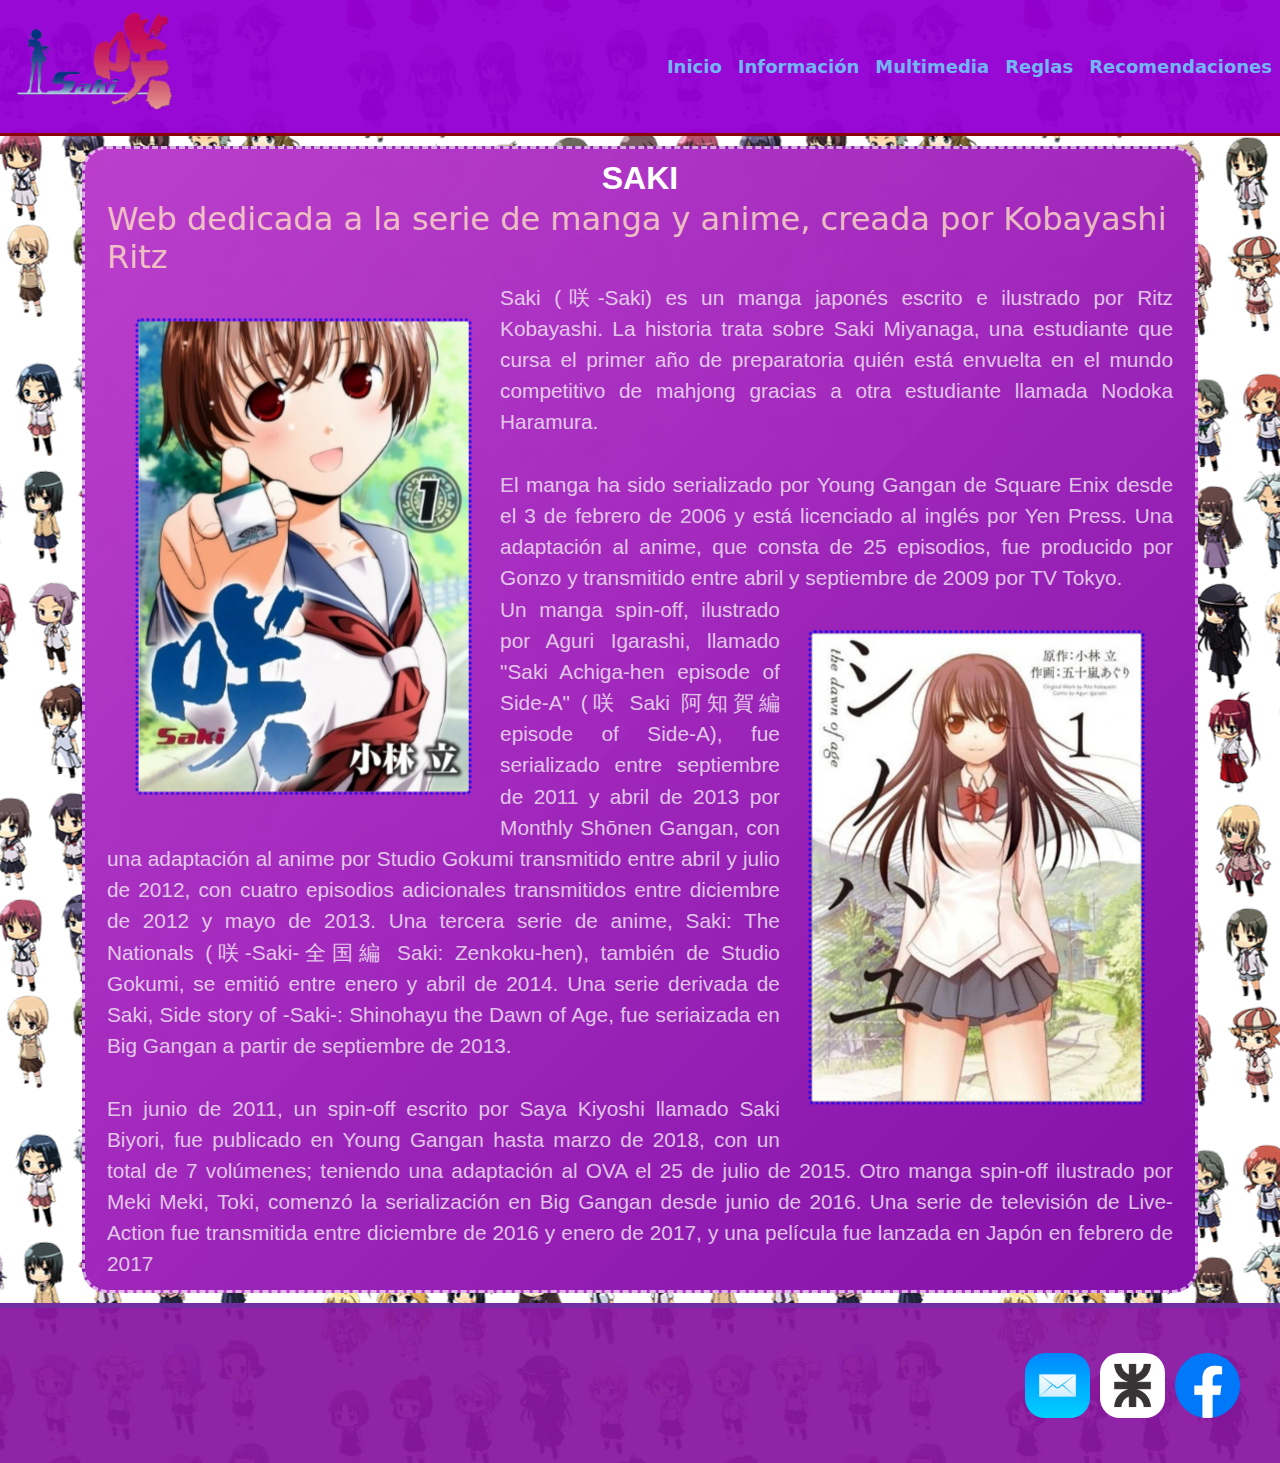
<file: index.html>
<!DOCTYPE html>
<html lang="en">

<head>
  <meta charset="UTF-8">
  <meta http-equiv="X-UA-Compatible" content="IE=edge">
  <meta name="viewport" content="width=device-width, initial-scale=1.0">
  <link rel="stylesheet" href="./css/bootstrap.min.css">
  <link href="https://unpkg.com/aos@2.3.1/dist/aos.css" rel="stylesheet">
  <link rel="stylesheet" href="./css/styles.css">
  <title>Todo sobre el anime Saki</title>
  <meta name="description" content="Web dedicada a la obra manga y anime de Kobayashi Ritz 'Saki'">
</head>

<body>
  <nav class="navbar navbar-expand-lg">
    <div class="container-fluid header">
      <a class="navbar-brand" href="./index.html"><img src="./img/logo.png" class="img-fluid" alt="Logo"></a>
      <button class="navbar-toggler" type="button" data-bs-toggle="collapse" data-bs-target="#navbarNavDropdown"
        aria-controls="navbarNavDropdown" aria-expanded="false" aria-label="Toggle navigation">
        <span class="navbar-toggler-icon"></span>
      </button>
      <div class="collapse navbar-collapse justify-content-end" id="navbarNavDropdown">
        <ul class="navbar-nav">
          <li class="nav-item">
            <a class="nav-link" href="./index.html">Inicio</a>
          </li>
          <li class="nav-item">
            <a class="nav-link" href="./pags/info.html">Información</a>
          </li>
          <li class="nav-item">
            <a class="nav-link" href="./pags/multi.html">Multimedia</a>
          <li class="nav-item">
            <a class="nav-link" href="./pags/reglas.html">Reglas</a>
          <li class="nav-item">
            <a class="nav-link" href="./pags/links.html">Recomendaciones</a>
          </li>
        </ul>
      </div>
    </div>
  </nav>

  <main>
    <section class="info container">
      <div class="info__caja row">
        <h1 class="info__titulo">SAKI</h1>
        <h2 class="info__subtitulo">Web dedicada a la serie de manga y anime, creada por Kobayashi Ritz</h2><br><br>
        <div class="info__art col-12">
          <div data-aos="fade-right">
            <img class="rounded float-start" src="./img/img1.png" alt="Portada Saki">
          </div>
          Saki (咲-Saki) es un manga japonés escrito e ilustrado por Ritz Kobayashi. La historia trata sobre Saki
          Miyanaga, una estudiante que cursa el primer año de preparatoria quién
          está envuelta en el mundo competitivo de mahjong gracias a otra estudiante llamada Nodoka Haramura.<br><br> El
          manga ha sido serializado por Young Gangan de Square Enix desde el 3 de febrero de 2006 y está licenciado al
          inglés por Yen Press.
          Una adaptación al anime, que consta de 25 episodios, fue producido por Gonzo y transmitido entre abril y
          septiembre de 2009 por TV Tokyo.
          <div data-aos="fade-left">
            <img class="rounded float-end" src="./img/img2.png" alt="Portada inferior">
          </div>
          Un manga spin-off, ilustrado por Aguri Igarashi, llamado "Saki Achiga-hen episode of Side-A" (咲 Saki 阿知賀編
          episode of Side-A), fue serializado entre septiembre de 2011 y abril de 2013 por Monthly Shōnen Gangan, con
          una adaptación al anime por Studio Gokumi
          transmitido entre abril y julio de 2012, con cuatro episodios adicionales transmitidos entre diciembre de 2012
          y mayo de 2013. Una tercera serie de anime, Saki: The Nationals (咲-Saki-全国編 Saki: Zenkoku-hen), también de
          Studio Gokumi, se emitió entre enero y abril de 2014.
          Una serie derivada de Saki, Side story of -Saki-: Shinohayu the Dawn of Age, fue seriaizada en Big Gangan a
          partir de septiembre de 2013.<br><br> En junio de 2011, un spin-off escrito por Saya Kiyoshi llamado Saki
          Biyori, fue publicado en Young Gangan hasta marzo de 2018, con un total de 7 volúmenes;
          teniendo una adaptación al OVA el 25 de julio de 2015. Otro manga spin-off ilustrado por Meki Meki, Toki,
          comenzó la serialización en Big Gangan desde junio de 2016. Una serie de televisión de Live-Action fue
          transmitida entre diciembre de 2016 y enero de 2017, y una película fue lanzada en Japón en febrero de 2017
        </div>
      </div>

    </section>
  </main>

  <footer>
    <nav class="contacto">
      <a href="mailto:ricardobarone@outlook.com"><img class="redes" src="./img/mail.png" alt="MAIL"></a><br>
      <a href="https://www.adistancia.frba.utn.edu.ar/user/profile.php?id=121658"><img class="redes" src="./img/utn.png"
          alt="PERFIL UTN"></a><br>
      <a href="https://www.facebook.com/Riqui.Barone/"><img class="redes" src="./img/fb.png" alt="FACEBOOK"></a>
    </nav>
  </footer>
  <script src="./js/bootstrap.min.js"></script>
  <script src="https://unpkg.com/aos@2.3.1/dist/aos.js"></script>
  <script>
    AOS.init();
  </script>
</body>

</html>
</file>
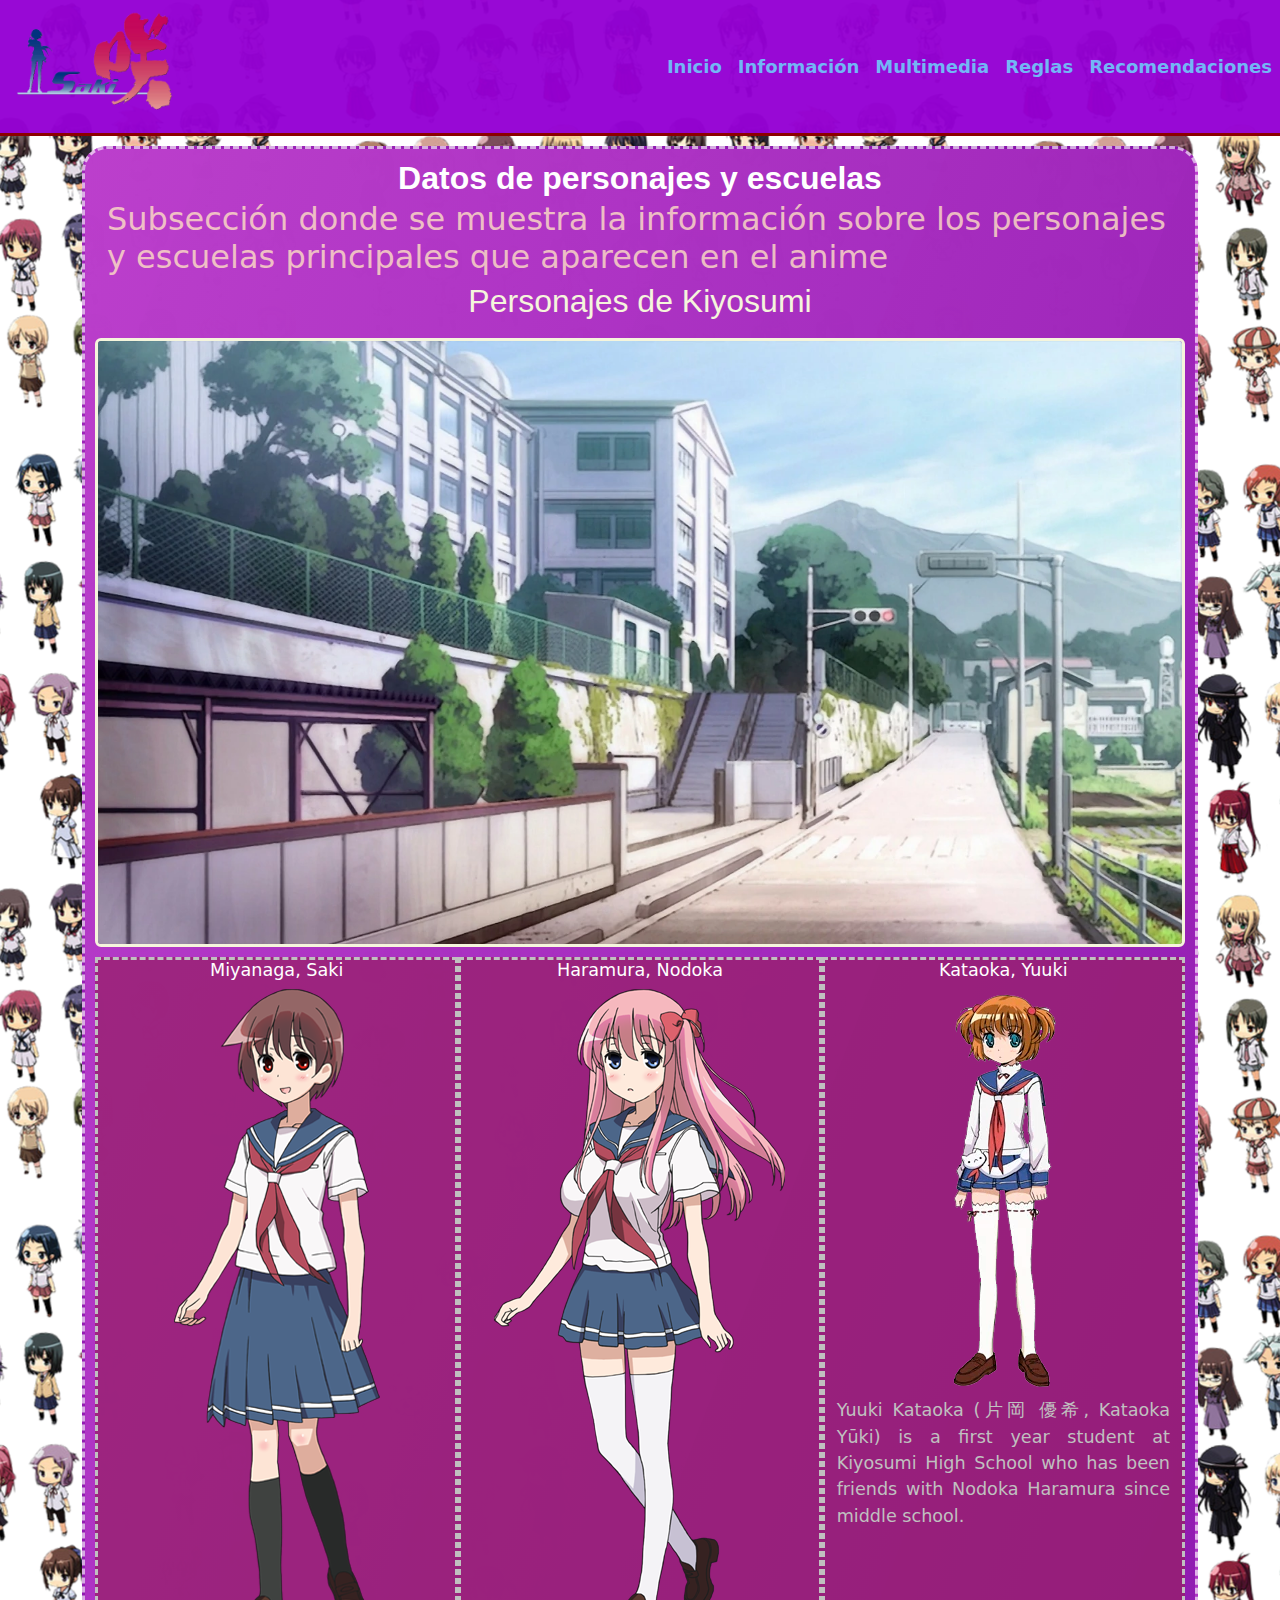
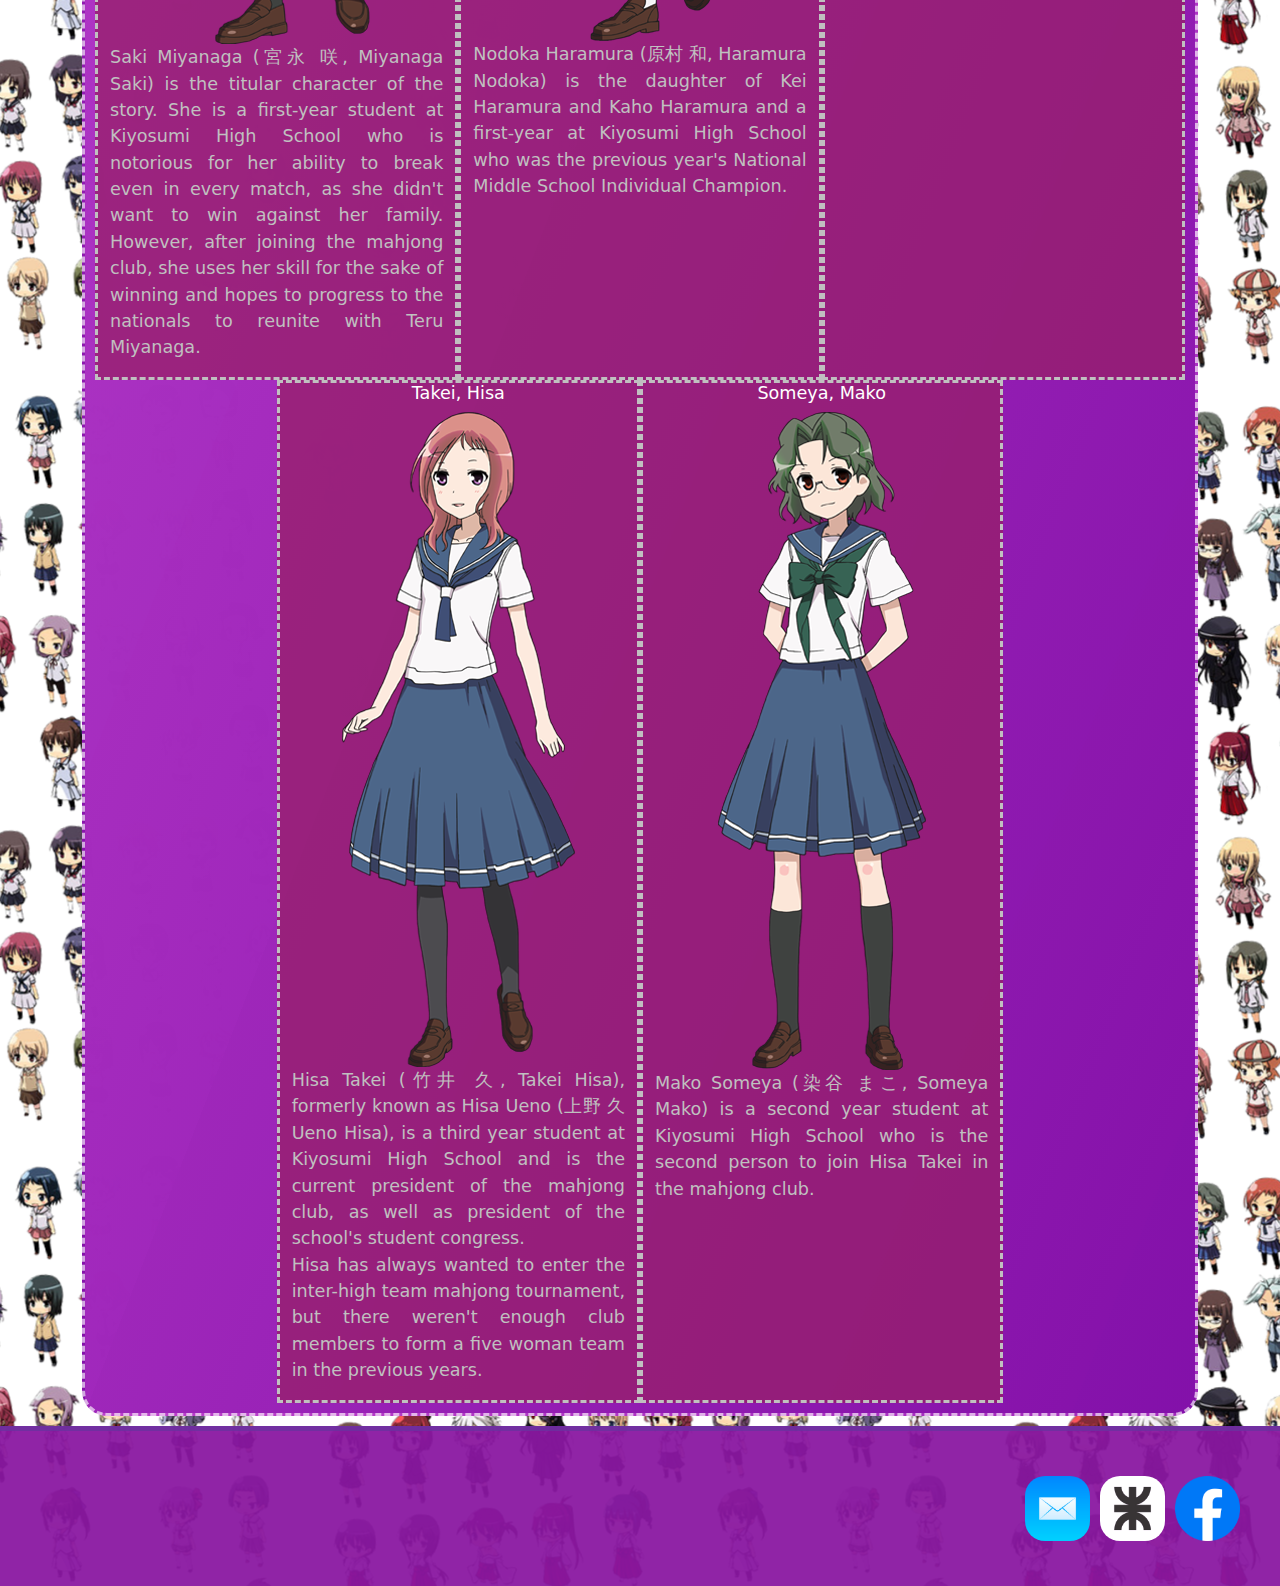
<file: info.html>
<!DOCTYPE html>
<html lang="en">
<head>
    <meta charset="UTF-8">
    <meta http-equiv="X-UA-Compatible" content="IE=edge">
    <meta name="viewport" content="width=device-width, initial-scale=1.0">
    <link rel="stylesheet" href="./css/bootstrap.min.css">
    <link rel="stylesheet" href="./css/styles.css">
    <title>Información</title>
</head>

<body>
    
    <nav class="navbar navbar-expand-lg">
        <div class="container-fluid header">
          <a class="navbar-brand" href="./index.html"><img src="./img/logo.png" class="img-fluid" alt="Logo"></a>
          <button class="navbar-toggler" type="button" data-bs-toggle="collapse" data-bs-target="#navbarNavDropdown" aria-controls="navbarNavDropdown" aria-expanded="false" aria-label="Toggle navigation">
            <span class="navbar-toggler-icon"></span>
          </button>
          <div class="collapse navbar-collapse justify-content-end" id="navbarNavDropdown">
            <ul class="navbar-nav">
              <li class="nav-item">
                <a class="nav-link" href="./index.html">Inicio</a>
              </li>
              <li class="nav-item">
                <a class="nav-link" href="./info.html">Información</a>
              </li>
              <li class="nav-item">
                <a class="nav-link" href="./multi.html">Multimedia</a>
              <li class="nav-item">
                <a class="nav-link" href="./reglas.html">Reglas</a>
              <li class="nav-item">
                <a class="nav-link" href="./links.html">Recomendaciones</a>
              </li>
            </ul>
          </div>
        </div>
      </nav>

    <main>
        <section class="info container">
            <div class="info__caja row">
                <h1 class="info__titulo">Datos de personajes y escuelas</h1>
                <h2 class="info__subtitulo">Subsección donde se muestra la información sobre los personajes y escuelas principales que aparecen en el anime</h2>
                <br>
                <div class="info__peresc row">
                    <h2>Personajes de Kiyosumi</h2><br>
                    <img src="./img/info/escuela.jpg" class="rounded mx-auto d-block" alt="Escuela Kiyosumi">
                    </div>
                    <!-- Inicio Tarjetas de personaje -->
                    <div class="row  justify-content-center">
                    <div class="info__peresc-per col-10 col-md-6 col-xl-4">
                    <h3>Miyanaga, Saki</h3>
                    <img src="./img/info/saki.png" class="rounded mx-auto d-block" alt="Saki">
                    <p>Saki Miyanaga (宮永 咲, Miyanaga Saki) is the titular character of the story. She is a first-year student at Kiyosumi High School who is notorious for her ability to break even in every match, 
                    as she didn't want to win against her family. However, after joining the mahjong club, she uses her skill for the sake of winning and hopes to progress to the nationals to reunite with Teru Miyanaga.</p>
                    </div>

                    <div class="info__peresc-per col-10 col-md-6 col-xl-4">
                    <h3>Haramura, Nodoka</h3>
                    <img src="./img/info/nodoka.png" class="rounded mx-auto d-block" alt="Nodoka">
                    <p>Nodoka Haramura (原村 和, Haramura Nodoka) is the daughter of Kei Haramura and Kaho Haramura and a first-year at Kiyosumi High School who was the previous year's National Middle School Individual Champion.</p>
                    </div>

                    <div class="info__peresc-per col-10 col-md-6 col-xl-4">
                    <h3>Kataoka, Yuuki</h3>
                    <img src="./img/info/yuki.png" class="rounded mx-auto d-block" alt="Yuuki">
                    <p>Yuuki Kataoka (片岡 優希, Kataoka Yūki) is a first year student at Kiyosumi High School who has been friends with Nodoka Haramura since middle school.</p>
                    </div>

                    <div class="info__peresc-per col-10 col-md-6 col-xl-4">
                    <h3>Takei, Hisa</h3>
                    <img src="./img/info/hisa.png" class="rounded mx-auto d-block" alt="Hisa">
                    <p>Hisa Takei (竹井 久, Takei Hisa), formerly known as Hisa Ueno (上野 久 Ueno Hisa), is a third year student at Kiyosumi High School and is the current president of the mahjong club, as well as president of the school's student congress.
                        <br>
                        Hisa has always wanted to enter the inter-high team mahjong tournament, but there weren't enough club members to form a five woman team in the previous years.</p>
                    </div>

                    <div class="info__peresc-per col-10 col-md-6 col-xl-4">
                    <h3>Someya, Mako</h3>
                    <img src="./img/info/mako.png" class="rounded mx-auto d-block" alt="Mako">
                    <p>Mako Someya (染谷 まこ, Someya Mako) is a second year student at Kiyosumi High School who is the second person to join Hisa Takei in the mahjong club.
                    </p>
                  </div>
                    <!-- Fin tarjetas de personaje -->
                </div>
            </div>

        </section>
        
    </main>

    <footer>
		<nav class="contacto">
			<a href="mailto:ricardobarone@outlook.com"><img class="redes" src="img/mail.png" alt="MAIL"></a><br>
			<a href="https://www.adistancia.frba.utn.edu.ar/user/profile.php?id=121658"><img class="redes" src="img/utn.png" alt="PERFIL UTN"></a><br>
			<a href="https://www.facebook.com/Riqui.Barone/"><img class="redes" src="img/fb.png" alt="FACEBOOK"></a>
		</nav>
	</footer>
    <script src="./js/bootstrap.min.js"></script>
</body>
</html>
</file>
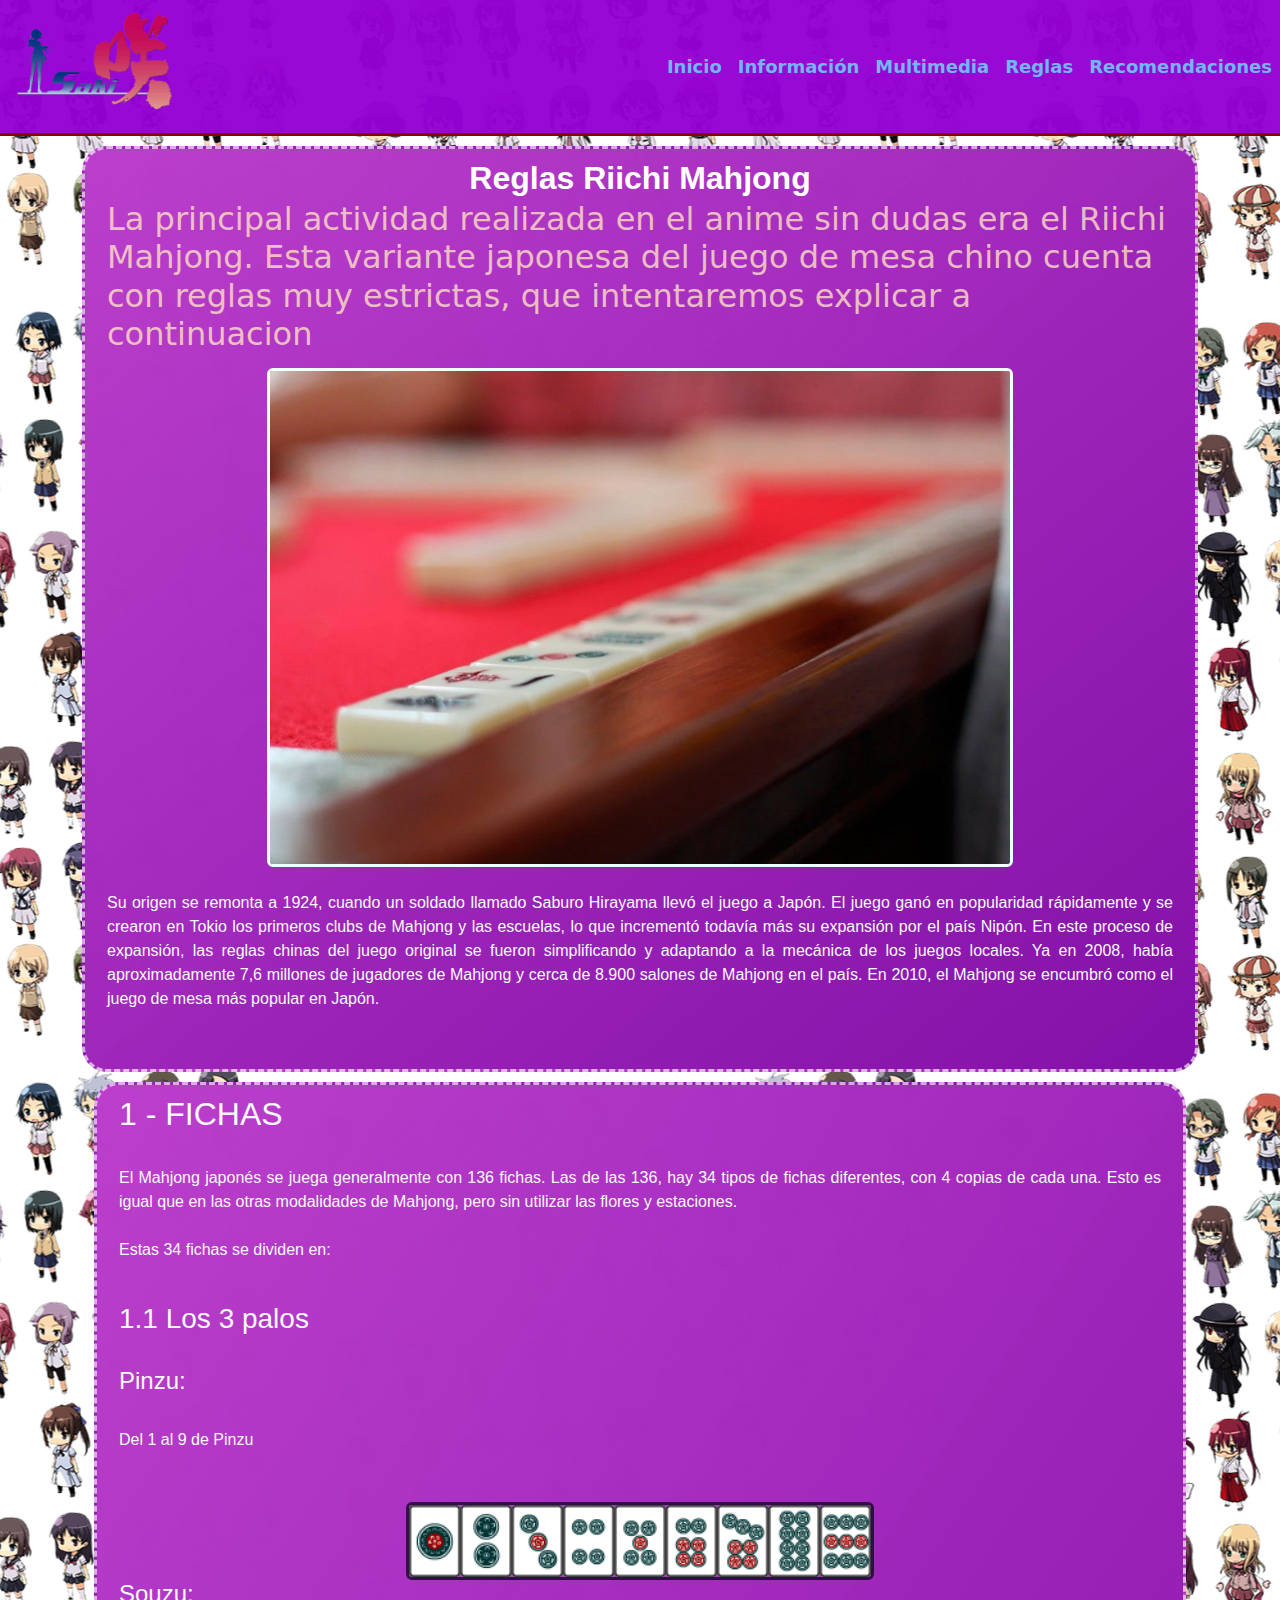
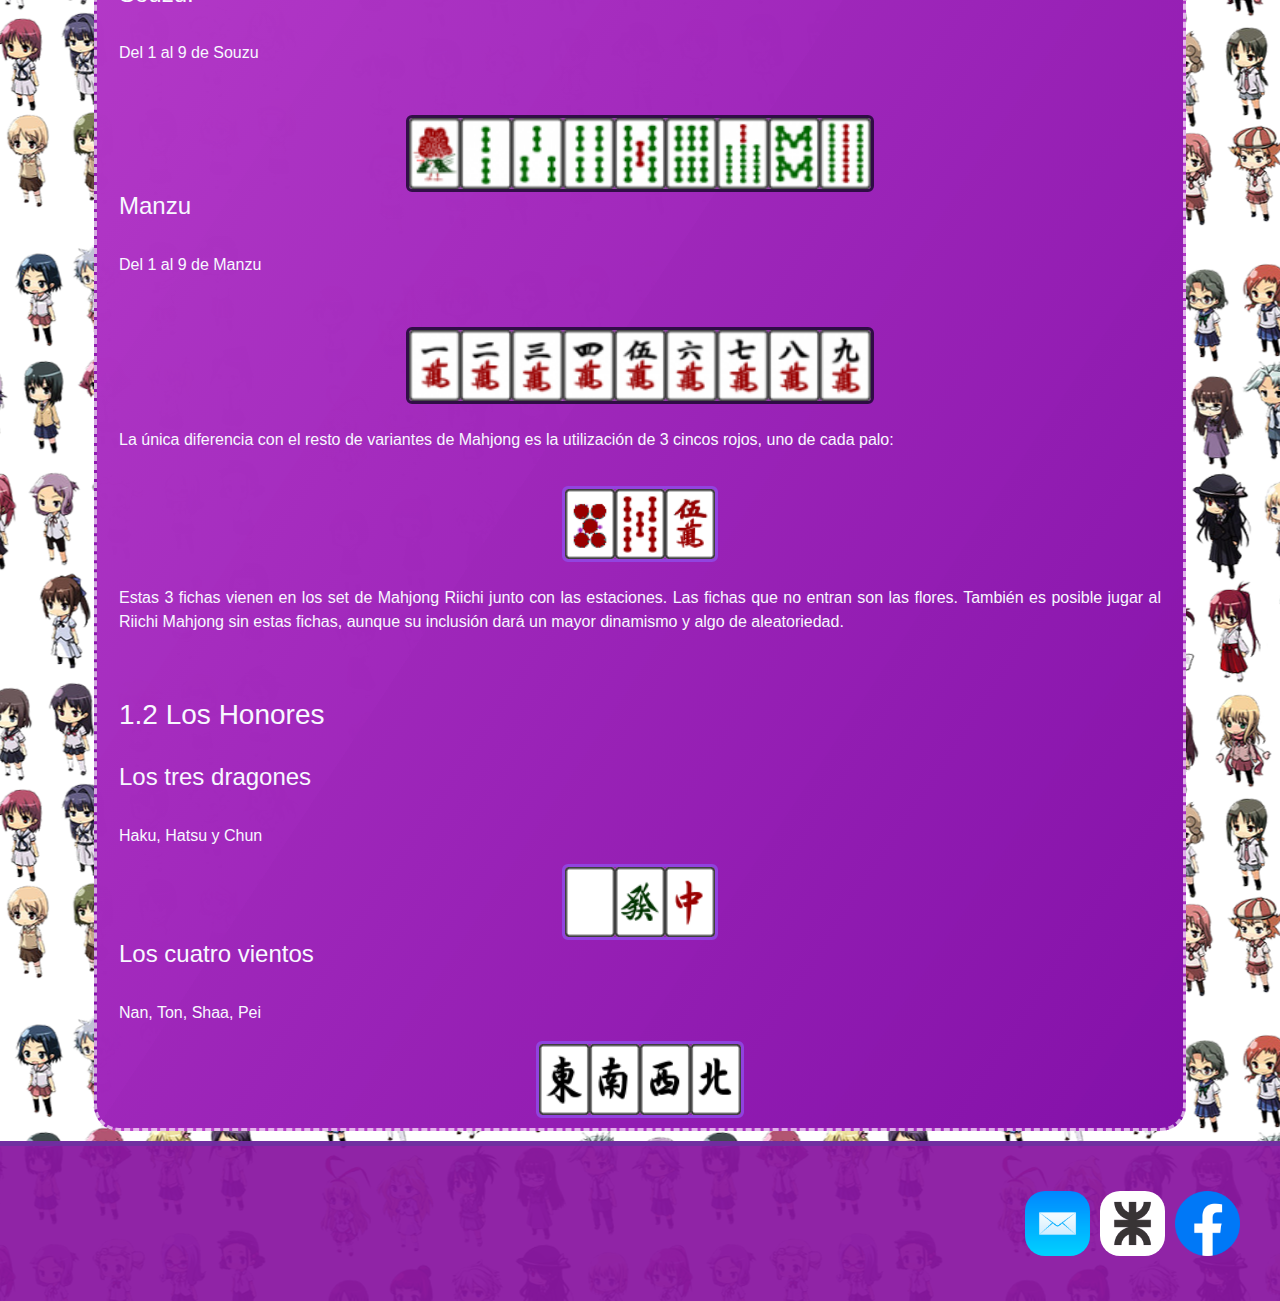
<file: reglas.html>
<!DOCTYPE html>
<html lang="en">
<head>
    <meta charset="UTF-8">
    <meta http-equiv="X-UA-Compatible" content="IE=edge">
    <meta name="viewport" content="width=device-width, initial-scale=1.0">
    <link rel="stylesheet" href="./css/bootstrap.min.css">
    <link rel="stylesheet" href="./css/styles.css">
    <title>Reglas</title>
</head>

<body>
    
    <nav class="navbar navbar-expand-lg">
        <div class="container-fluid header">
          <a class="navbar-brand" href="./index.html"><img src="./img/logo.png" class="img-fluid" alt="Logo"></a>
          <button class="navbar-toggler" type="button" data-bs-toggle="collapse" data-bs-target="#navbarNavDropdown" aria-controls="navbarNavDropdown" aria-expanded="false" aria-label="Toggle navigation">
            <span class="navbar-toggler-icon"></span>
          </button>
          <div class="collapse navbar-collapse justify-content-end" id="navbarNavDropdown">
            <ul class="navbar-nav">
              <li class="nav-item">
                <a class="nav-link" href="./index.html">Inicio</a>
              </li>
              <li class="nav-item">
                <a class="nav-link" href="./info.html">Información</a>
              </li>
              <li class="nav-item">
                <a class="nav-link" href="./multi.html">Multimedia</a>
              <li class="nav-item">
                <a class="nav-link" href="./reglas.html">Reglas</a>
              <li class="nav-item">
                <a class="nav-link" href="./links.html">Recomendaciones</a>
              </li>
            </ul>
          </div>
        </div>
      </nav>

    <main>
        <section class="info container">
            <div class="info__caja row">
                <h1 class="info__titulo">Reglas Riichi Mahjong</h1>
                <h2 class="info__subtitulo">La principal actividad realizada en el anime sin dudas era el Riichi Mahjong.
                    Esta variante japonesa del juego de mesa chino cuenta con reglas muy estrictas, que intentaremos explicar
                    a continuacion</h2>
                <div class="info__reglas col">
                    <article><img src="./img/reglas/mahjong.jpg" class="rounded mx-auto d-block" alt="Mahjong"><br>
                        Su origen se remonta a 1924, cuando un soldado llamado Saburo Hirayama llevó el juego a Japón. 
                        El juego ganó en popularidad rápidamente y se crearon en Tokio los primeros clubs de Mahjong y las escuelas, 
                        lo que incrementó todavía más su expansión por el país Nipón. En este proceso de expansión, 
                        las reglas chinas del juego original se fueron simplificando y adaptando a la mecánica de los juegos locales. 
                        Ya en 2008, había aproximadamente 7,6 millones de jugadores de Mahjong y cerca de 8.900 salones de Mahjong en el 
                        país. En 2010, el Mahjong se encumbró como el juego de mesa más popular en Japón.
                    </article><br><br></div></div>

                    <div class="info container">
                    <div class="info__caja row">
                    <div class="info__reglas-fichas col">
                        <article class="info__reglas">
                            <h2>1 - FICHAS</h2><br>

                            <p>El Mahjong japonés se juega generalmente con 136 fichas. Las de las 136, hay 34 tipos de fichas diferentes, con 4 copias de cada una. 
                            Esto es igual que en las otras modalidades de Mahjong, pero sin utilizar las flores y estaciones.<br><br>
                            Estas 34 fichas se dividen en: <br><br>
                            <h3>1.1 Los 3 palos</h3><br>
                            <h4>Pinzu: </h4><br>
                            <p>Del 1 al 9 de Pinzu</p><br>
                            <img src="./img/reglas/pinzu.png" class="rounded mx-auto d-block" alt="Fichas Pinzu">
                            <h4>Souzu: </h4><br>
                            <p>Del 1 al 9 de Souzu</p><br>
                            <img src="./img/reglas/souzu.png" class="rounded mx-auto d-block" alt="Fichas Souzu">
                            <h4>Manzu</h4><br>
                            <p>Del 1 al 9 de Manzu</p><br>
                            <img src="./img/reglas/manzu.png" class="rounded mx-auto d-block" alt="Fichas Manzu"><br>
                            La única diferencia con el resto de variantes de Mahjong es la utilización de 3 cincos rojos, 
                            uno de cada palo: <br><br>
                            <div id="akapai">
                            <img src="./img/reglas/akapai.png" class="rounded mx-auto d-block" alt="Fichas de cinco rojo">
                            </div><br>
                            Estas 3 fichas vienen en los set de Mahjong Riichi junto con las estaciones. Las fichas que no entran son las flores. 
                            También es posible jugar al Riichi Mahjong sin estas fichas, aunque su inclusión dará un mayor dinamismo y algo de aleatoriedad.</p>
                        <br>
                        <br>
                        
                            <h3>1.2 Los Honores</h3><br>
                            <h4>Los tres dragones</h4><br>
                            <p>Haku, Hatsu y Chun</p>
                            <div id="akapai">
                            <img src="./img/reglas/yakuhai.png" class="rounded mx-auto d-block" alt="Tres Dragones">
                            </div>
                            <h4>Los cuatro vientos</h4><br>
                            <p>Nan, Ton, Shaa, Pei</p>
                            <div id="akapai2">
                            <img src="./img/reglas/kaze.png" class="rounded mx-auto d-block" alt="Cuatro Vientos">
                            </div>
                    </article>
                    </div>
                </div>
            </div>
          </div>
        </section>
    </main>

    <footer>
		<nav class="contacto">
			<a href="mailto:ricardobarone@outlook.com"><img class="redes" src="img/mail.png" alt="MAIL"></a><br>
			<a href="https://www.adistancia.frba.utn.edu.ar/user/profile.php?id=121658"><img class="redes" src="img/utn.png" alt="PERFIL UTN"></a><br>
			<a href="https://www.facebook.com/Riqui.Barone/"><img class="redes" src="img/fb.png" alt="FACEBOOK"></a>
		</nav>
	</footer>
    <script src="./js/bootstrap.min.js"></script>
</body>
</html>
</file>
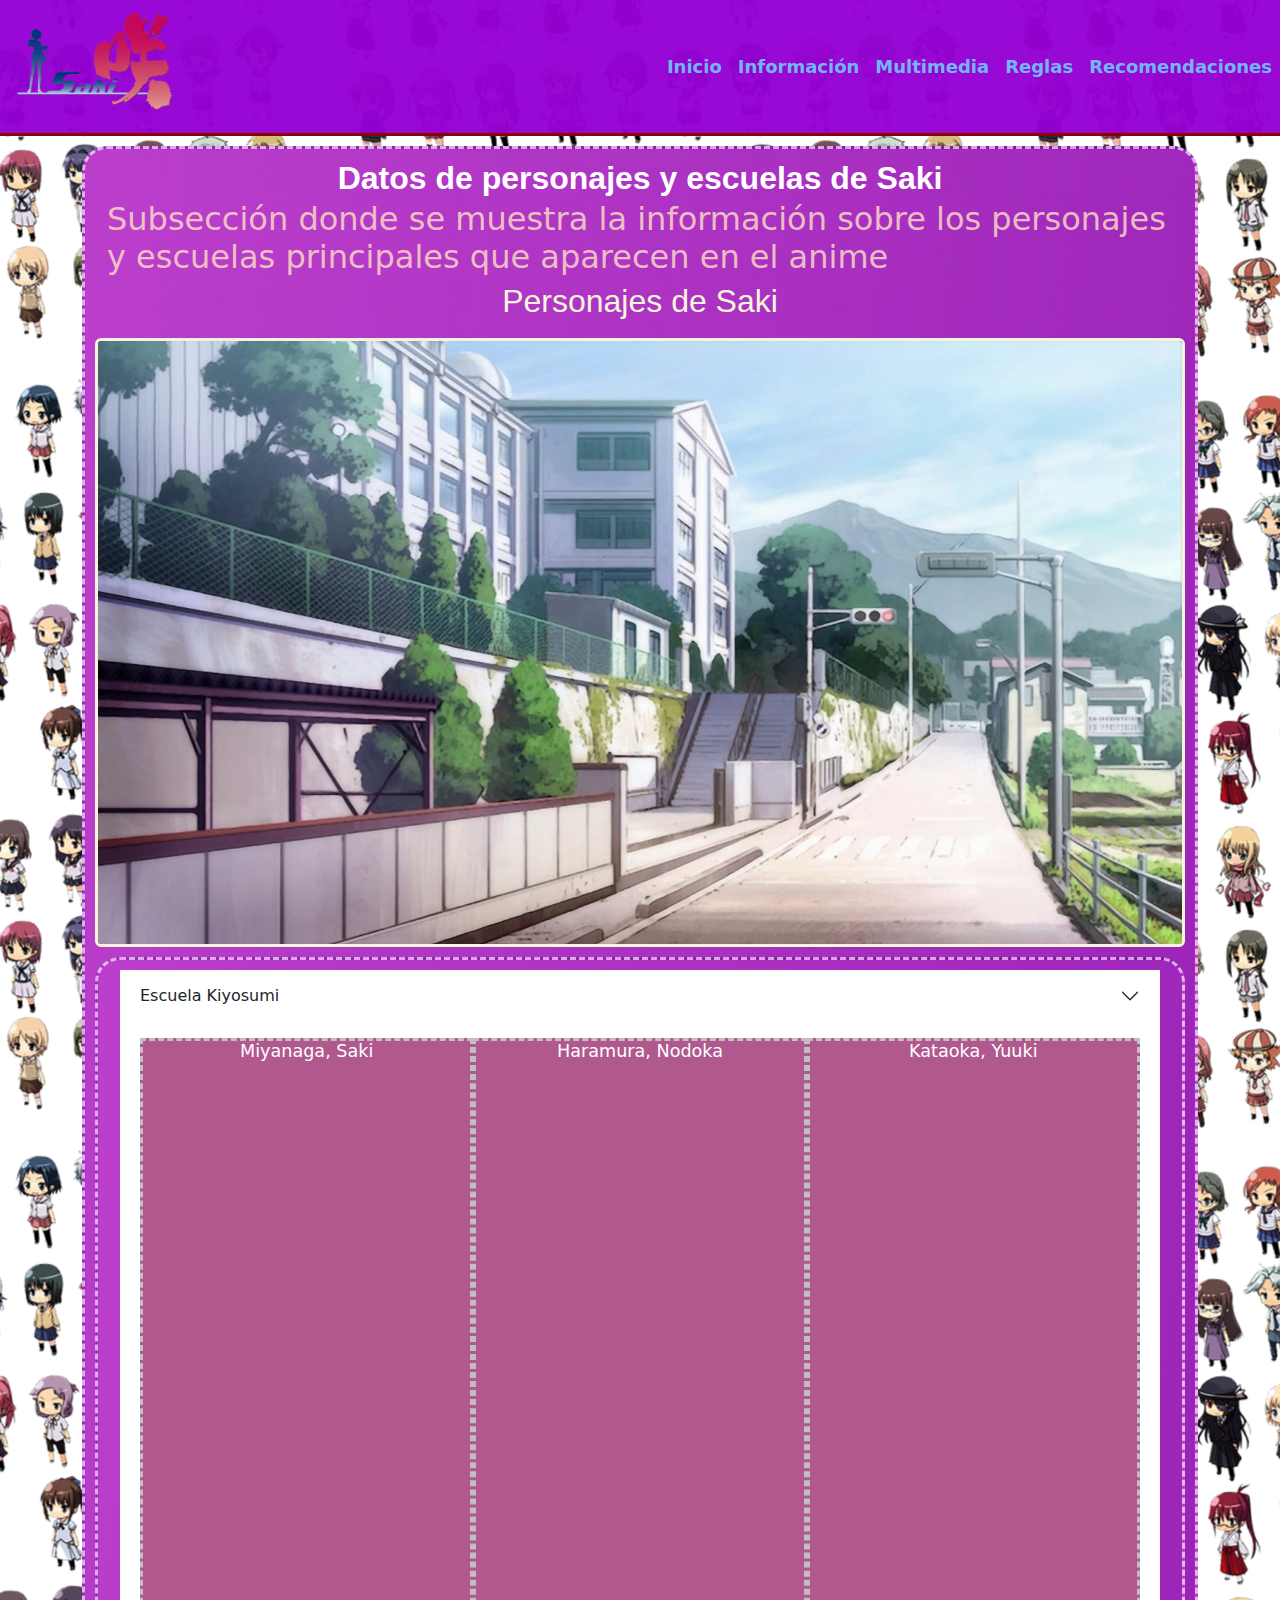
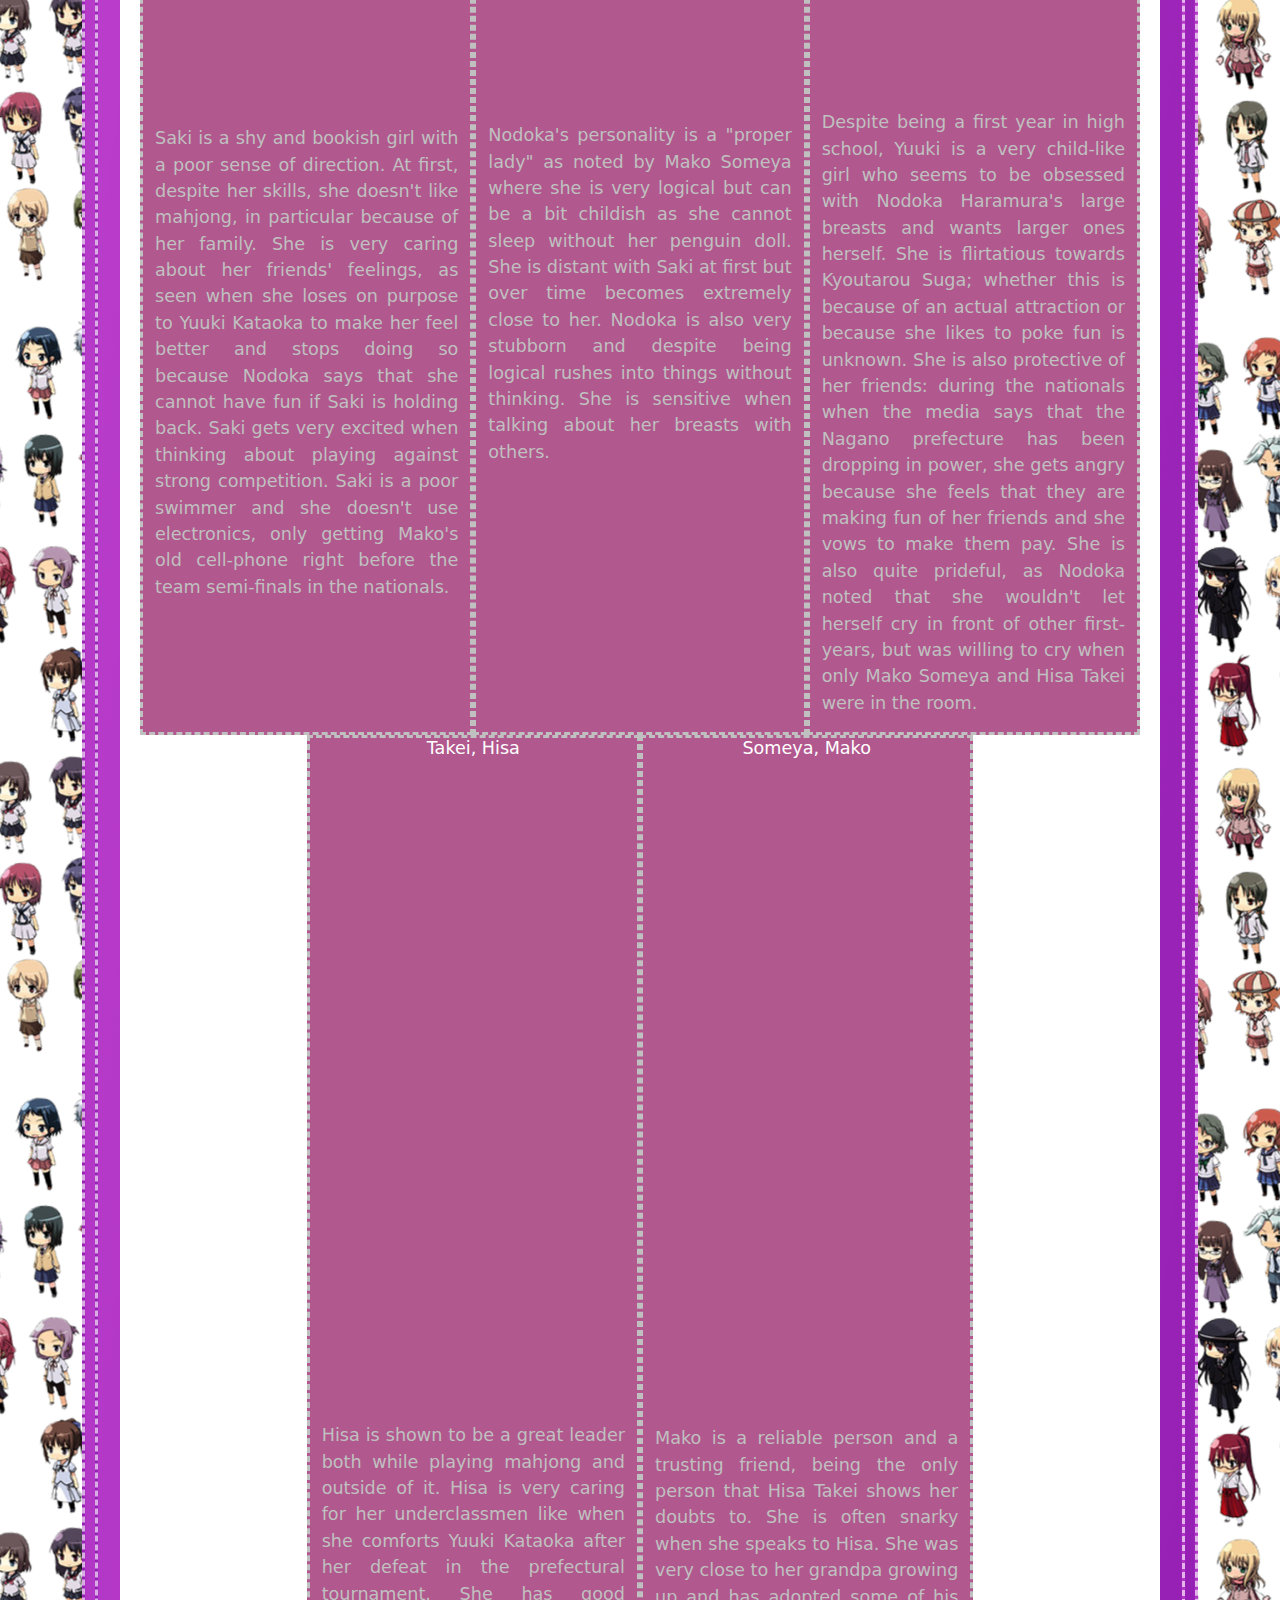
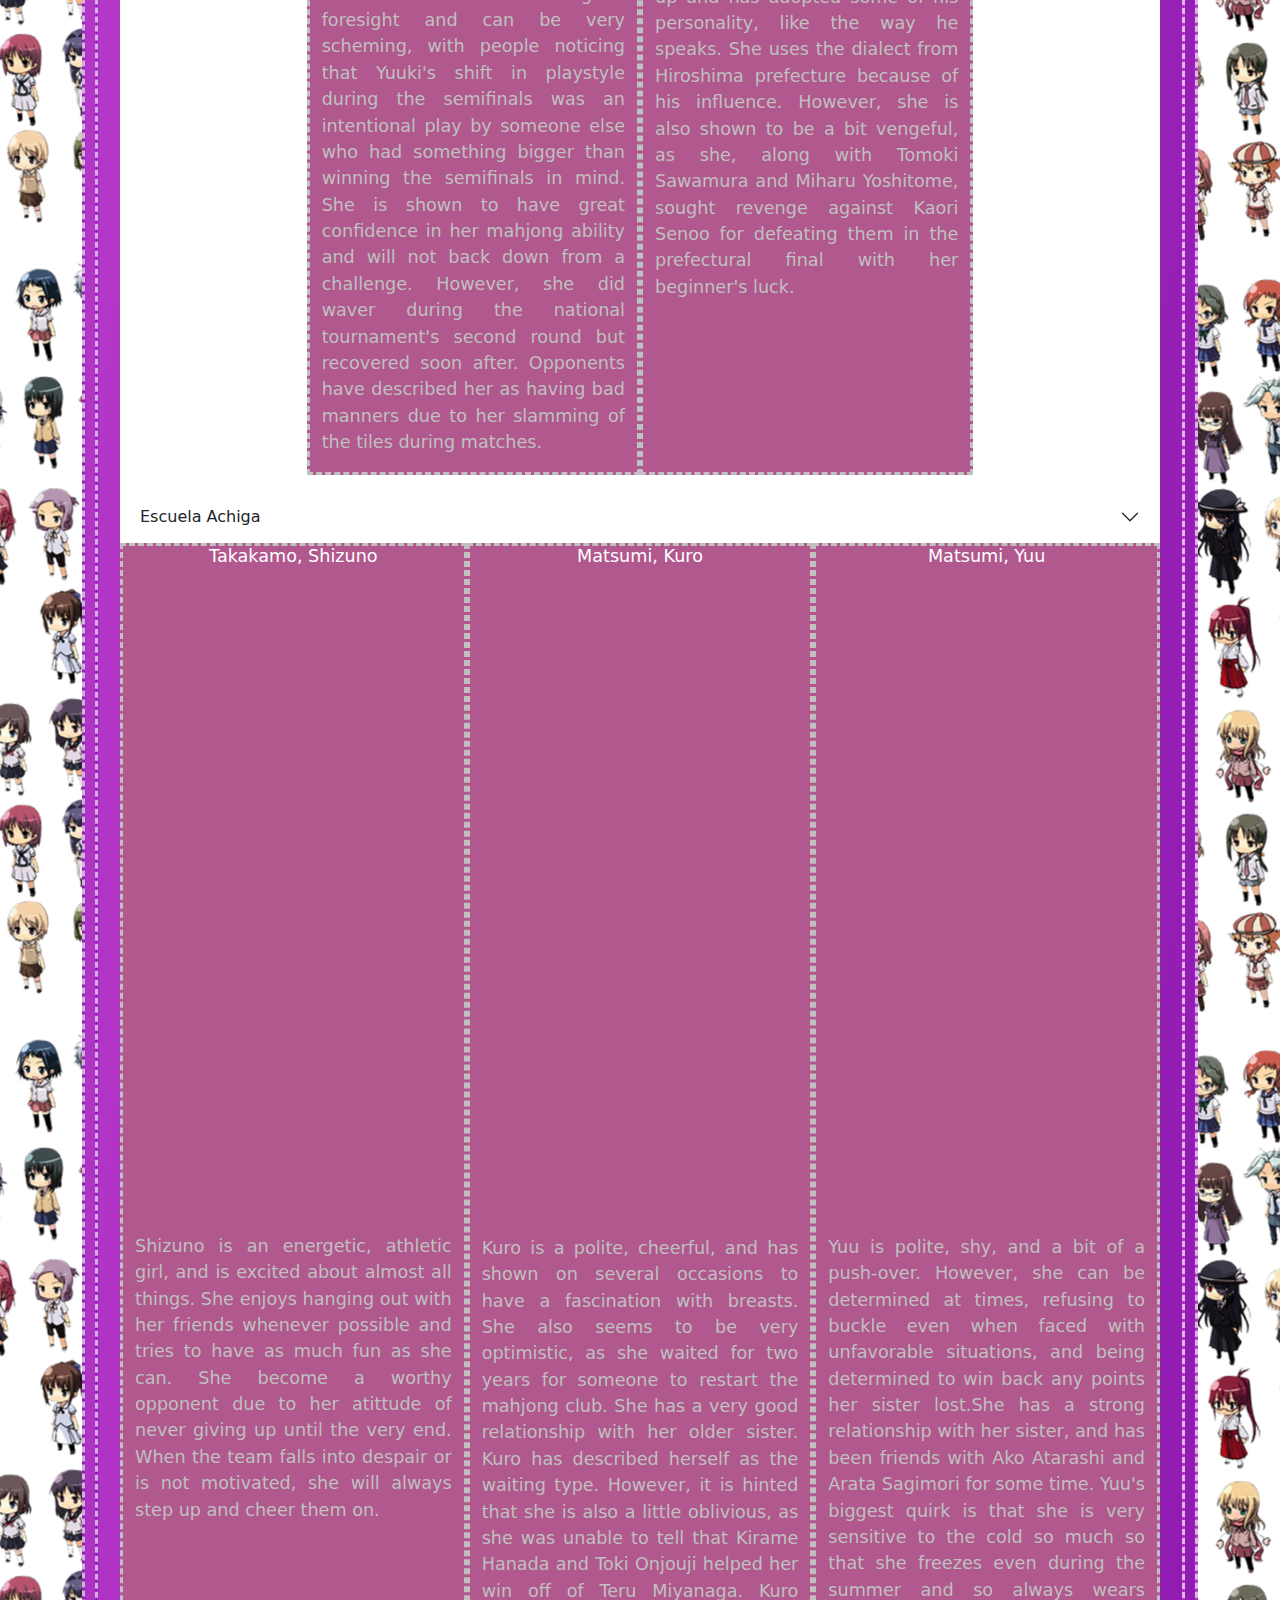
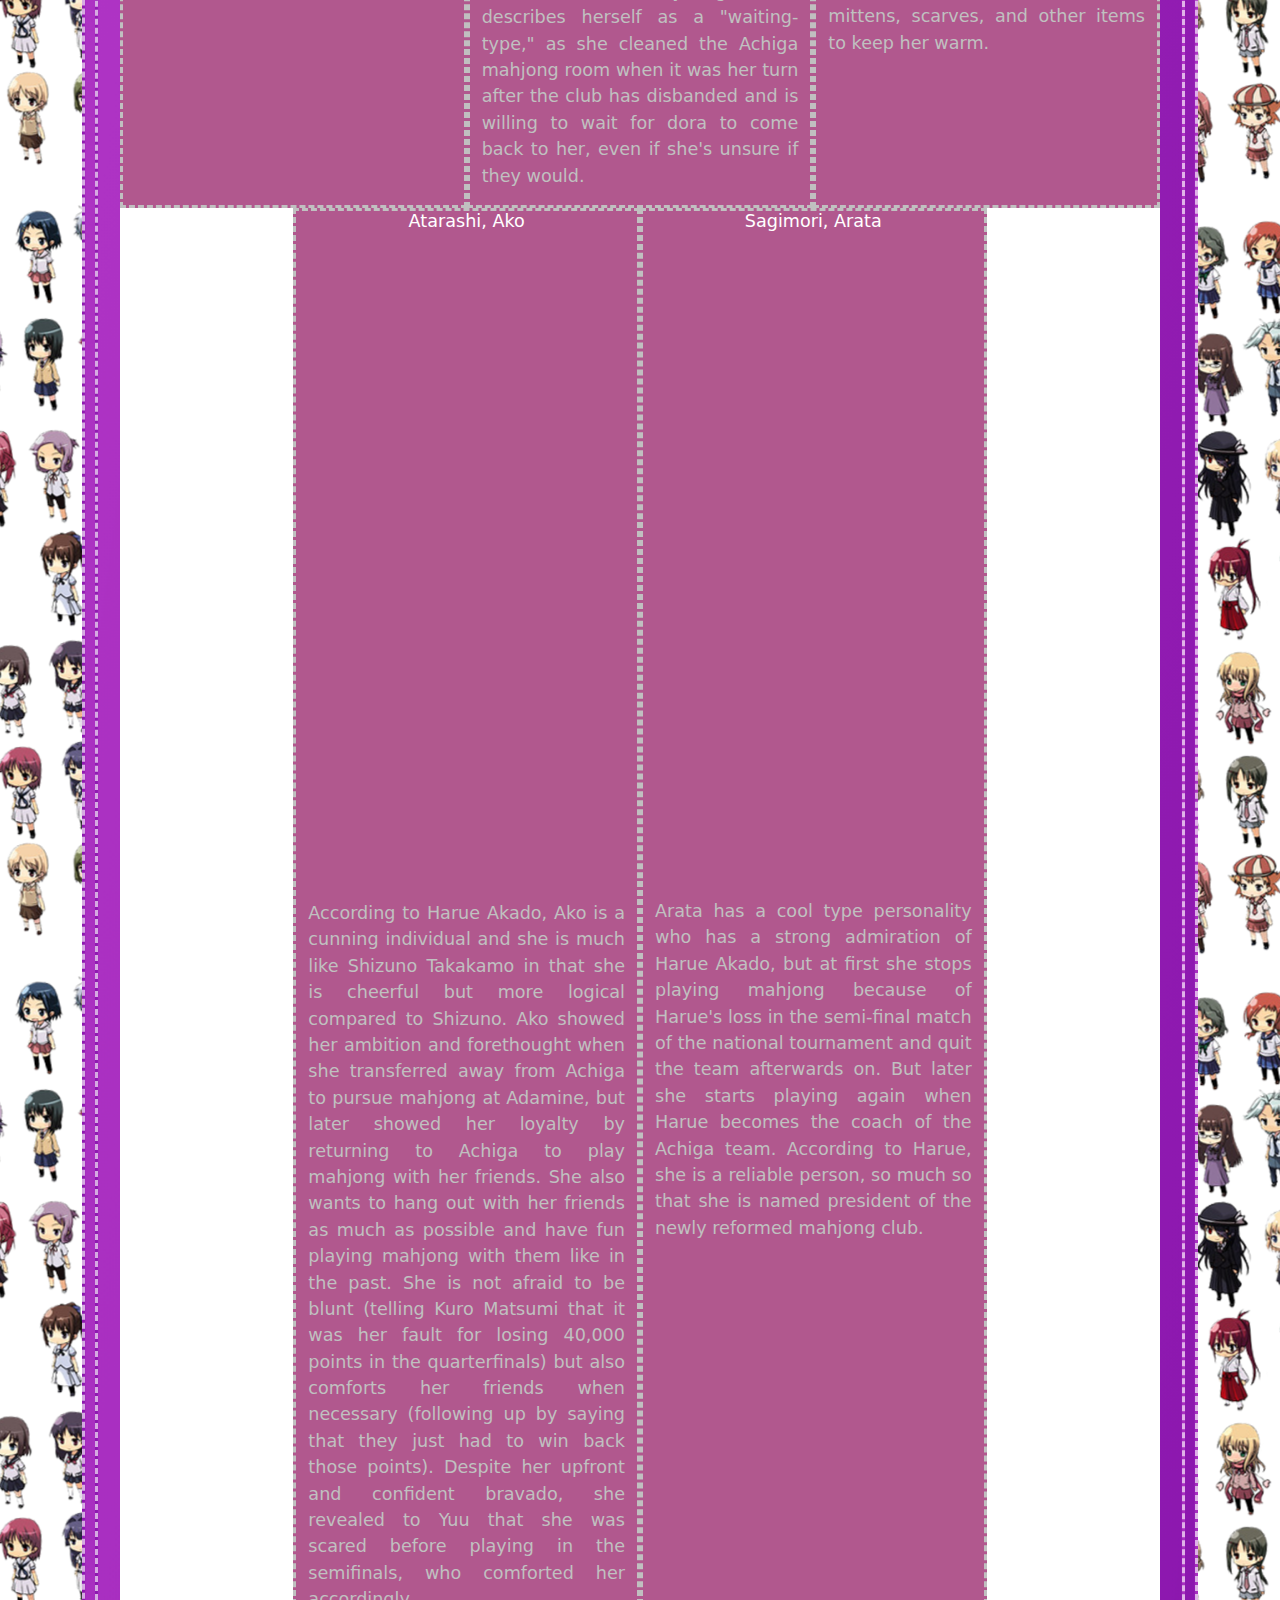
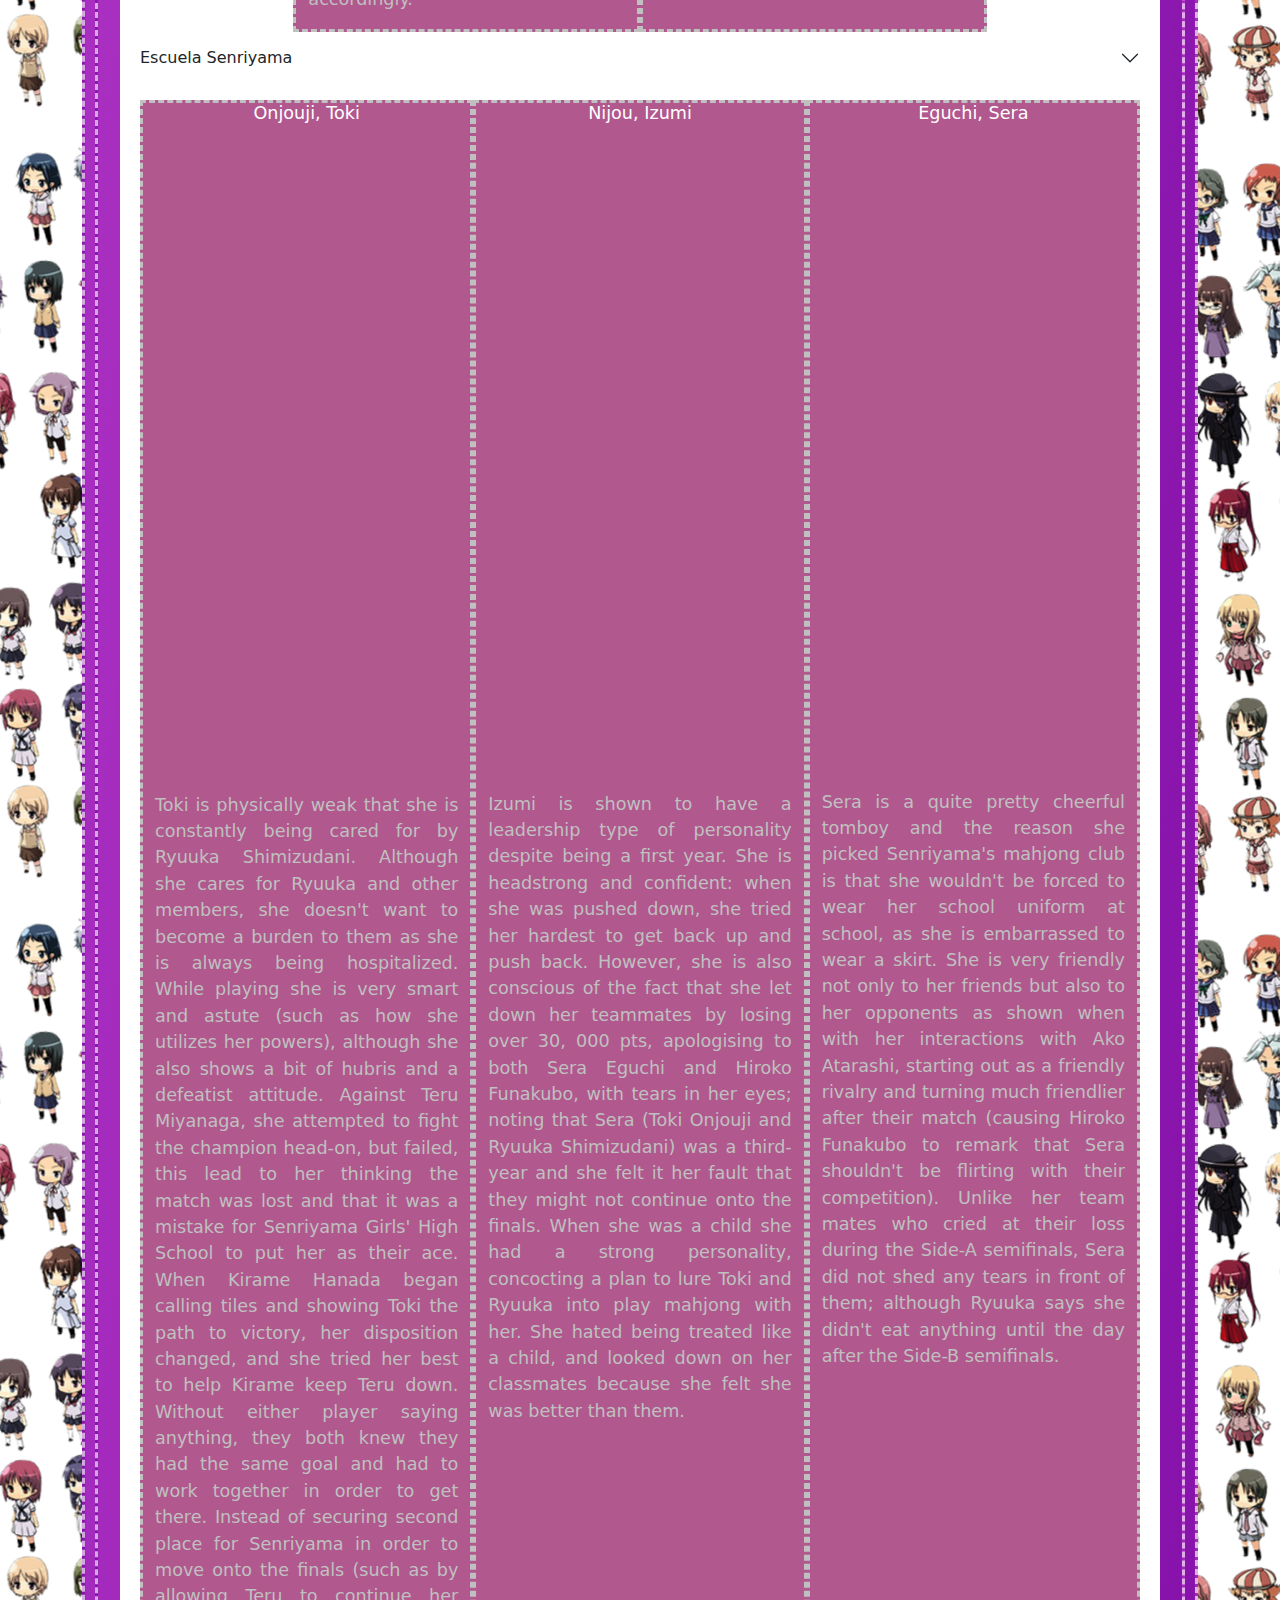
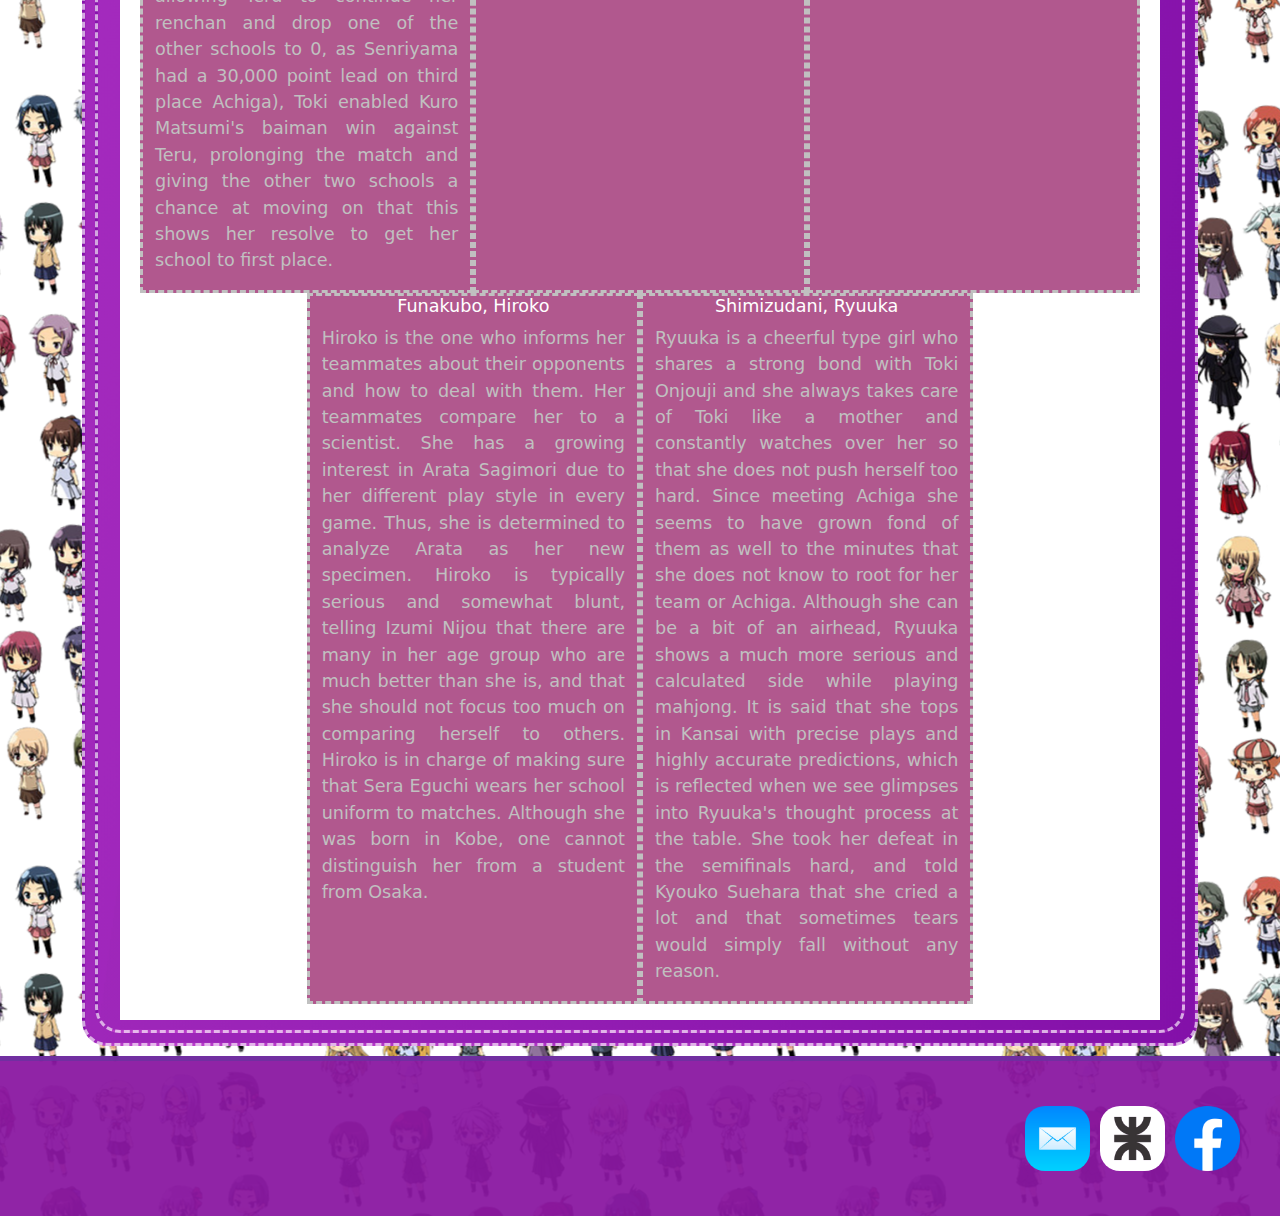
<file: pags/info.html>
<!DOCTYPE html>
<html lang="en">

<head>
  <meta charset="UTF-8">
  <meta http-equiv="X-UA-Compatible" content="IE=edge">
  <meta name="viewport" content="width=device-width, initial-scale=1.0">
  <link rel="stylesheet" href="../css/bootstrap.min.css">
  <link href="https://unpkg.com/aos@2.3.1/dist/aos.css" rel="stylesheet">
  <link rel="stylesheet" href="../css/styles.css">
  <title>Información sobre personajes y escuelas de Saki</title>
  <meta name="description" content="Seccion sobre los personajes y escuelas más importantes del manga y anime">
</head>

<body>

  <nav class="navbar navbar-expand-lg">
    <div class="container-fluid header">
      <a class="navbar-brand" href="../index.html"><img src="../img/logo.png" class="img-fluid" alt="Logo"></a>
      <button class="navbar-toggler" type="button" data-bs-toggle="collapse" data-bs-target="#navbarNavDropdown"
        aria-controls="navbarNavDropdown" aria-expanded="false" aria-label="Toggle navigation">
        <span class="navbar-toggler-icon"></span>
      </button>
      <div class="collapse navbar-collapse justify-content-end" id="navbarNavDropdown">
        <ul class="navbar-nav">
          <li class="nav-item">
            <a class="nav-link" href="../index.html">Inicio</a>
          </li>
          <li class="nav-item">
            <a class="nav-link" href="./info.html">Información</a>
          </li>
          <li class="nav-item">
            <a class="nav-link" href="./multi.html">Multimedia</a>
          <li class="nav-item">
            <a class="nav-link" href="./reglas.html">Reglas</a>
          <li class="nav-item">
            <a class="nav-link" href="./links.html">Recomendaciones</a>
          </li>
        </ul>
      </div>
    </div>
  </nav>

  <main>
    <!-- Info general -->
    <section class="info container">
      <div class="info__caja row">
        <h1 class="info__titulo">Datos de personajes y escuelas de Saki</h1>
        <h2 class="info__subtitulo">Subsección donde se muestra la información sobre los personajes y escuelas
          principales que aparecen en el anime</h2>
        <br>
        <div class="info__peresc row">
          <h2>Personajes de Saki</h2><br>
          <img src="../img/info/escuela.jpg" class="rounded mx-auto d-block" alt="Escuela Kiyosumi">
        </div>
        <!-- Inicio Kiyosumi-->
        <div class="info__caja row">
        <div class="accordion accordion-flush">
          <div class="accordion-item info__fondo">
            <h2 class="accordion-header" id="panelsStayOpen-headingOne">
              <button class="accordion-button collapsed info__fondo-cabeza" type="button" data-bs-toggle="collapse"
                data-bs-target="#panelsStayOpen-collapseOne" aria-expanded="true"
                aria-controls="panelsStayOpen-collapseOne">
                Escuela Kiyosumi
              </button>
            </h2>
            <div id="panelsStayOpen-collapseOne" class="accordion-collapse collapse show"
              aria-labelledby="panelsStayOpen-headingOne">
              <div class="accordion-body">
                <div class="row  justify-content-center">
                  <div class="info__peresc-per col-10 col-md-6 col-xl-4">
                    <h3>Miyanaga, Saki</h3>
                    <div data-aos="flip-left" data-aos-duration="1000">
                      <img src="../img/info/saki.png" class="rounded mx-auto d-block" loading="lazy" alt="Saki">
                    </div>
                    <p>Saki is a shy and bookish girl with a poor sense of direction. At first, despite her skills, she
                      doesn't like mahjong, in particular because of her family. She is very caring about her friends'
                      feelings, as seen when she loses on purpose to Yuuki Kataoka to make her feel better and stops
                      doing so because Nodoka says that she cannot have fun if Saki is holding back. Saki gets very
                      excited when thinking about playing against strong competition.

                      Saki is a poor swimmer and she doesn't use electronics, only getting Mako's old cell-phone right
                      before the team semi-finals in the nationals.</p>
                  </div>

                  <div class="info__peresc-per col-10 col-md-6 col-xl-4">
                    <h3>Haramura, Nodoka</h3>
                    <div data-aos="flip-right" data-aos-duration="1050">
                      <img src="../img/info/nodoka.png" class="rounded mx-auto d-block" loading="lazy" alt="Nodoka">
                    </div>
                    <p>Nodoka's personality is a "proper lady" as noted by Mako Someya where she is very logical but can
                      be a bit childish as she cannot sleep without her penguin doll. She is distant with Saki at first
                      but over time becomes extremely close to her. Nodoka is also very stubborn and despite being
                      logical rushes into things without thinking. She is sensitive when talking about her breasts with
                      others.
                    </p>
                  </div>

                  <div class="info__peresc-per col-10 col-md-6 col-xl-4">
                    <h3>Kataoka, Yuuki</h3>
                    <div data-aos="flip-left" data-aos-duration="1100">
                      <img src="../img/info/yuuki.png" class="rounded mx-auto d-block" loading="lazy" alt="Yuuki">
                    </div>
                    <p>Despite being a first year in high school, Yuuki is a very child-like girl who seems to be
                      obsessed with Nodoka Haramura's large breasts and wants larger ones herself. She is flirtatious
                      towards Kyoutarou Suga; whether this is because of an actual attraction or because she likes to
                      poke fun is unknown. She is also protective of her friends: during the nationals when the media
                      says that the Nagano prefecture has been dropping in power, she gets angry because she feels that
                      they are making fun of her friends and she vows to make them pay.

                      She is also quite prideful, as Nodoka noted that she wouldn't let herself cry in front of other
                      first-years, but was willing to cry when only Mako Someya and Hisa Takei were in the room.</p>
                  </div>

                  <div class="info__peresc-per col-10 col-md-6 col-xl-4">
                    <h3>Takei, Hisa</h3>
                    <div data-aos="flip-right" data-aos-duration="1150">
                      <img src="../img/info/hisa.png" class="rounded mx-auto d-block" loading="lazy" alt="Hisa">
                    </div>
                    <p>Hisa is shown to be a great leader both while playing mahjong and outside of it. Hisa is very
                      caring for her underclassmen like when she comforts Yuuki Kataoka after her defeat in the
                      prefectural tournament. She has good foresight and can be very scheming, with people noticing that
                      Yuuki's shift in playstyle during the semifinals was an intentional play by someone else who had
                      something bigger than winning the semifinals in mind.

                      She is shown to have great confidence in her mahjong ability and will not back down from a
                      challenge. However, she did waver during the national tournament's second round but recovered soon
                      after. Opponents have described her as having bad manners due to her slamming of the tiles during
                      matches.
                    </p>
                  </div>

                  <div class="info__peresc-per col-10 col-md-6 col-xl-4">
                    <h3>Someya, Mako</h3>
                    <div data-aos="flip-left" data-aos-duration="1200">
                      <img src="../img/info/mako.png" class="rounded mx-auto d-block" loading="lazy" alt="Mako">
                    </div>
                    <p>Mako is a reliable person and a trusting friend, being the only person that Hisa Takei shows her
                      doubts to. She is often snarky when she speaks to Hisa. She was very close to her grandpa growing
                      up and has adopted some of his personality, like the way he speaks. She uses the dialect from
                      Hiroshima prefecture because of his influence.

                      However, she is also shown to be a bit vengeful, as she, along with Tomoki Sawamura and Miharu
                      Yoshitome, sought revenge against Kaori Senoo for defeating them in the prefectural final with her
                      beginner's luck.
                    </p>
                  </div>
                </div>
              </div>
            </div>
            <!-- Fin Kiyosumi -->
            <!-- Inicio Achiga -->
            <div class="accordion-item info__fondo">
              <h2 class="accordion-header" id="panelsStayOpen-headingTwo">
                <button class="accordion-button collapsed info__fondo-cabeza" type="button" data-bs-toggle="collapse"
                  data-bs-target="#panelsStayOpen-collapseTwo" aria-expanded="false"
                  aria-controls="panelsStayOpen-collapseTwo">
                  Escuela Achiga
                </button>
              </h2>
              <div id="panelsStayOpen-collapseTwo" class="accordion-collapse collapse show"
                aria-labelledby="panelsStayOpen-headingTwo">
                <div class="row  justify-content-center">
                  <div class="info__peresc-per col-10 col-md-6 col-xl-4">
                    <h3>Takakamo, Shizuno</h3>
                    <div data-aos="flip-left" data-aos-duration="1250">
                      <img src="../img/info/shizu.png" class="rounded mx-auto d-block" loading="lazy" alt="Shizu">
                    </div>
                    <p>Shizuno is an energetic, athletic girl, and is excited about almost all things. She enjoys
                      hanging out with her friends whenever possible and tries to have as much fun as she can. She
                      become a worthy opponent due to her atittude of never giving up until the very end. When the team
                      falls into despair or is not motivated, she will always step up and cheer them on.</p>
                  </div>

                  <div class="info__peresc-per col-10 col-md-6 col-xl-4">
                    <h3>Matsumi, Kuro</h3>
                    <div data-aos="flip-right" data-aos-duration="1300">
                      <img src="../img/info/kuro.png" class="rounded mx-auto d-block" loading="lazy" alt="Kuro">
                    </div>
                    <p>Kuro is a polite, cheerful, and has shown on several occasions to have a fascination with
                      breasts. She also seems to be very optimistic, as she waited for two years for someone to restart
                      the mahjong club. She has a very good relationship with her older sister. Kuro has described
                      herself as the waiting type. However, it is hinted that she is also a little oblivious, as she was
                      unable to tell that Kirame Hanada and Toki Onjouji helped her win off of Teru Miyanaga.

                      Kuro describes herself as a "waiting-type," as she cleaned the Achiga mahjong room when it was her
                      turn after the club has disbanded and is willing to wait for dora to come back to her, even if
                      she's unsure if they would.
                    </p>
                  </div>

                  <div class="info__peresc-per col-10 col-md-6 col-xl-4">
                    <h3>Matsumi, Yuu</h3>
                    <div data-aos="flip-left" data-aos-duration="1350">
                      <img src="../img/info/yuu.png" class="rounded mx-auto d-block" loading="lazy" alt="Yuu">
                    </div>
                    <p>Yuu is polite, shy, and a bit of a push-over. However, she can be determined at times, refusing
                      to buckle even when faced with unfavorable situations, and being determined to win back any points
                      her sister lost.She has a strong relationship with her sister, and has been friends with Ako
                      Atarashi and Arata Sagimori for some time.

                      Yuu's biggest quirk is that she is very sensitive to the cold so much so that she freezes even
                      during the summer and so always wears mittens, scarves, and other items to keep her warm.</p>
                  </div>

                  <div class="info__peresc-per col-10 col-md-6 col-xl-4">
                    <h3>Atarashi, Ako</h3>
                    <div data-aos="flip-right" data-aos-duration="1400">
                      <img src="../img/info/ako.png" class="rounded mx-auto d-block" loading="lazy" alt="Ako">
                    </div>
                    <p>According to Harue Akado, Ako is a cunning individual and she is much like Shizuno Takakamo in
                      that she is cheerful but more logical compared to Shizuno. Ako showed her ambition and forethought
                      when she transferred away from Achiga to pursue mahjong at Adamine, but later showed her loyalty
                      by returning to Achiga to play mahjong with her friends. She also wants to hang out with her
                      friends as much as possible and have fun playing mahjong with them like in the past. She is not
                      afraid to be blunt (telling Kuro Matsumi that it was her fault for losing 40,000 points in the
                      quarterfinals) but also comforts her friends when necessary (following up by saying that they just
                      had to win back those points).

                      Despite her upfront and confident bravado, she revealed to Yuu that she was scared before playing
                      in the semifinals, who comforted her accordingly.
                    </p>
                  </div>

                  <div class="info__peresc-per col-10 col-md-6 col-xl-4">
                    <h3>Sagimori, Arata</h3>
                    <div data-aos="flip-left" data-aos-duration="1450">
                      <img src="../img/info/arata.png" class="rounded mx-auto d-block" loading="lazy" alt="Arata">
                    </div>
                    <p>Arata has a cool type personality who has a strong admiration of Harue Akado, but at first she
                      stops playing mahjong because of Harue's loss in the semi-final match of the national tournament
                      and quit the team afterwards on. But later she starts playing again when Harue becomes the coach
                      of the Achiga team. According to Harue, she is a reliable person, so much so that she is named
                      president of the newly reformed mahjong club.
                  </div>
                </div>
              </div>
              <!-- Fin Achiga -->
              <!-- Inicio Senriyama -->
              <div class="accordion-item info__fondo">
                <h2 class="accordion-header" id="panelsStayOpen-headingThree">
                  <button class="accordion-button collapsed info__fondo-cabeza" type="button" data-bs-toggle="collapse"
                    data-bs-target="#panelsStayOpen-collapseThree" aria-expanded="false"
                    aria-controls="panelsStayOpen-collapseThree">
                    Escuela Senriyama
                  </button>
                </h2>
                <div id="panelsStayOpen-collapseThree" class="accordion-collapse collapse show"
                  aria-labelledby="panelsStayOpen-headingThree">
                  <div class="accordion-body">
                    <div class="row  justify-content-center">
                      <div class="info__peresc-per col-10 col-md-6 col-xl-4">
                        <h3>Onjouji, Toki</h3>
                        <div data-aos="flip-left" data-aos-duration="1500">
                          <img src="../img/info/toki.png" class="rounded mx-auto d-block" loading="lazy" alt="Toki">
                        </div>
                        <p>Toki is physically weak that she is constantly being cared for by Ryuuka Shimizudani.
                          Although she cares for Ryuuka and other members, she doesn't want to become a burden to them
                          as she is always being hospitalized.

                          While playing she is very smart and astute (such as how she utilizes her powers), although she
                          also shows a bit of hubris and a defeatist attitude. Against Teru Miyanaga, she attempted to
                          fight the champion head-on, but failed, this lead to her thinking the match was lost and that
                          it was a mistake for Senriyama Girls' High School to put her as their ace. When Kirame Hanada
                          began calling tiles and showing Toki the path to victory, her disposition changed, and she
                          tried her best to help Kirame keep Teru down. Without either player saying anything, they both
                          knew they had the same goal and had to work together in order to get there.

                          Instead of securing second place for Senriyama in order to move onto the finals (such as by
                          allowing Teru to continue her renchan and drop one of the other schools to 0, as Senriyama had
                          a 30,000 point lead on third place Achiga), Toki enabled Kuro Matsumi's baiman win against
                          Teru, prolonging the match and giving the other two schools a chance at moving on that this
                          shows her resolve to get her school to first place.
                        </p>
                      </div>

                      <div class="info__peresc-per col-10 col-md-6 col-xl-4">
                        <h3>Nijou, Izumi</h3>
                        <div data-aos="flip-right" data-aos-duration="1550">
                          <img src="../img/info/izumi.png" class="rounded mx-auto d-block" loading="lazy" alt="Izumi">
                        </div>
                        <p>Izumi is shown to have a leadership type of personality despite being a first year. She is
                          headstrong and confident: when she was pushed down, she tried her hardest to get back up and
                          push back. However, she is also conscious of the fact that she let down her teammates by
                          losing over 30, 000 pts, apologising to both Sera Eguchi and Hiroko Funakubo, with tears in
                          her eyes; noting that Sera (Toki Onjouji and Ryuuka Shimizudani) was a third-year and she felt
                          it her fault that they might not continue onto the finals.

                          When she was a child she had a strong personality, concocting a plan to lure Toki and Ryuuka
                          into play mahjong with her. She hated being treated like a child, and looked down on her
                          classmates because she felt she was better than them.
                        </p>
                      </div>

                      <div class="info__peresc-per col-10 col-md-6 col-xl-4">
                        <h3>Eguchi, Sera</h3>
                        <div data-aos="flip-left" data-aos-duration="1600">
                          <img src="../img/info/sera.png" class="rounded mx-auto d-block" loading="lazy" alt="Sera">
                        </div>
                        <p>Sera is a quite pretty cheerful tomboy and the reason she picked Senriyama's mahjong club is
                          that she wouldn't be forced to wear her school uniform at school, as she is embarrassed to
                          wear a skirt. She is very friendly not only to her friends but also to her opponents as shown
                          when with her interactions with Ako Atarashi, starting out as a friendly rivalry and turning
                          much friendlier after their match (causing Hiroko Funakubo to remark that Sera shouldn't be
                          flirting with their competition).

                          Unlike her team mates who cried at their loss during the Side-A semifinals, Sera did not shed
                          any tears in front of them; although Ryuuka says she didn't eat anything until the day after
                          the Side-B semifinals.</p>
                      </div>

                      <div class="info__peresc-per col-10 col-md-6 col-xl-4">
                        <h3>Funakubo, Hiroko</h3>
                        <div data-aos="flip-right" data-aos-duration="1650">
                          <img src="../img/info/hiroko.png" class="rounded mx-auto d-block" loading="lazy" alt="Hiroko">
                        </div>
                        <p>Hiroko is the one who informs her teammates about their opponents and how to deal with them.
                          Her teammates compare her to a scientist. She has a growing interest in Arata Sagimori due to
                          her different play style in every game. Thus, she is determined to analyze Arata as her new
                          specimen.

                          Hiroko is typically serious and somewhat blunt, telling Izumi Nijou that there are many in her
                          age group who are much better than she is, and that she should not focus too much on comparing
                          herself to others.

                          Hiroko is in charge of making sure that Sera Eguchi wears her school uniform to matches.

                          Although she was born in Kobe, one cannot distinguish her from a student from Osaka.
                        </p>
                      </div>

                      <div class="info__peresc-per col-10 col-md-6 col-xl-4">
                        <h3>Shimizudani, Ryuuka</h3>
                        <div data-aos="flip-left" data-aos-duration="1700">
                          <img src="../img/info/ryuuka.png" class="rounded mx-auto d-block" loading="lazy" alt="Ryuuka">
                        </div>
                        <p>Ryuuka is a cheerful type girl who shares a strong bond with Toki Onjouji and she always
                          takes care of Toki like a mother and constantly watches over her so that she does not push
                          herself too hard. Since meeting Achiga she seems to have grown fond of them as well to the
                          minutes that she does not know to root for her team or Achiga.

                          Although she can be a bit of an airhead, Ryuuka shows a much more serious and calculated side
                          while playing mahjong. It is said that she tops in Kansai with precise plays and highly
                          accurate predictions, which is reflected when we see glimpses into Ryuuka's thought process at
                          the table.

                          She took her defeat in the semifinals hard, and told Kyouko Suehara that she cried a lot and
                          that sometimes tears would simply fall without any reason.
                        </p>
                      </div>
                    </div>
                  </div>
                </div>
              </div>
            </div>
          </div>
          <!-- Fin Senriyama -->
          </div>
          </div>
          </div>
          <!-- Fin tarjetas de personaje -->
    </section>

  </main>

  <footer>
    <nav class="contacto">
      <a href="mailto:ricardobarone@outlook.com"><img class="redes" src="../img/mail.png" alt="MAIL"></a><br>
      <a href="https://www.adistancia.frba.utn.edu.ar/user/profile.php?id=121658"><img class="redes"
          src="../img/utn.png" alt="PERFIL UTN"></a><br>
      <a href="https://www.facebook.com/Riqui.Barone/"><img class="redes" src="../img/fb.png" alt="FACEBOOK"></a>
    </nav>
  </footer>
  <script src="../js/bootstrap.min.js"></script>
  <script src="https://unpkg.com/aos@2.3.1/dist/aos.js"></script>
  <script>
    AOS.init();
  </script>
</body>

</html>
</file>
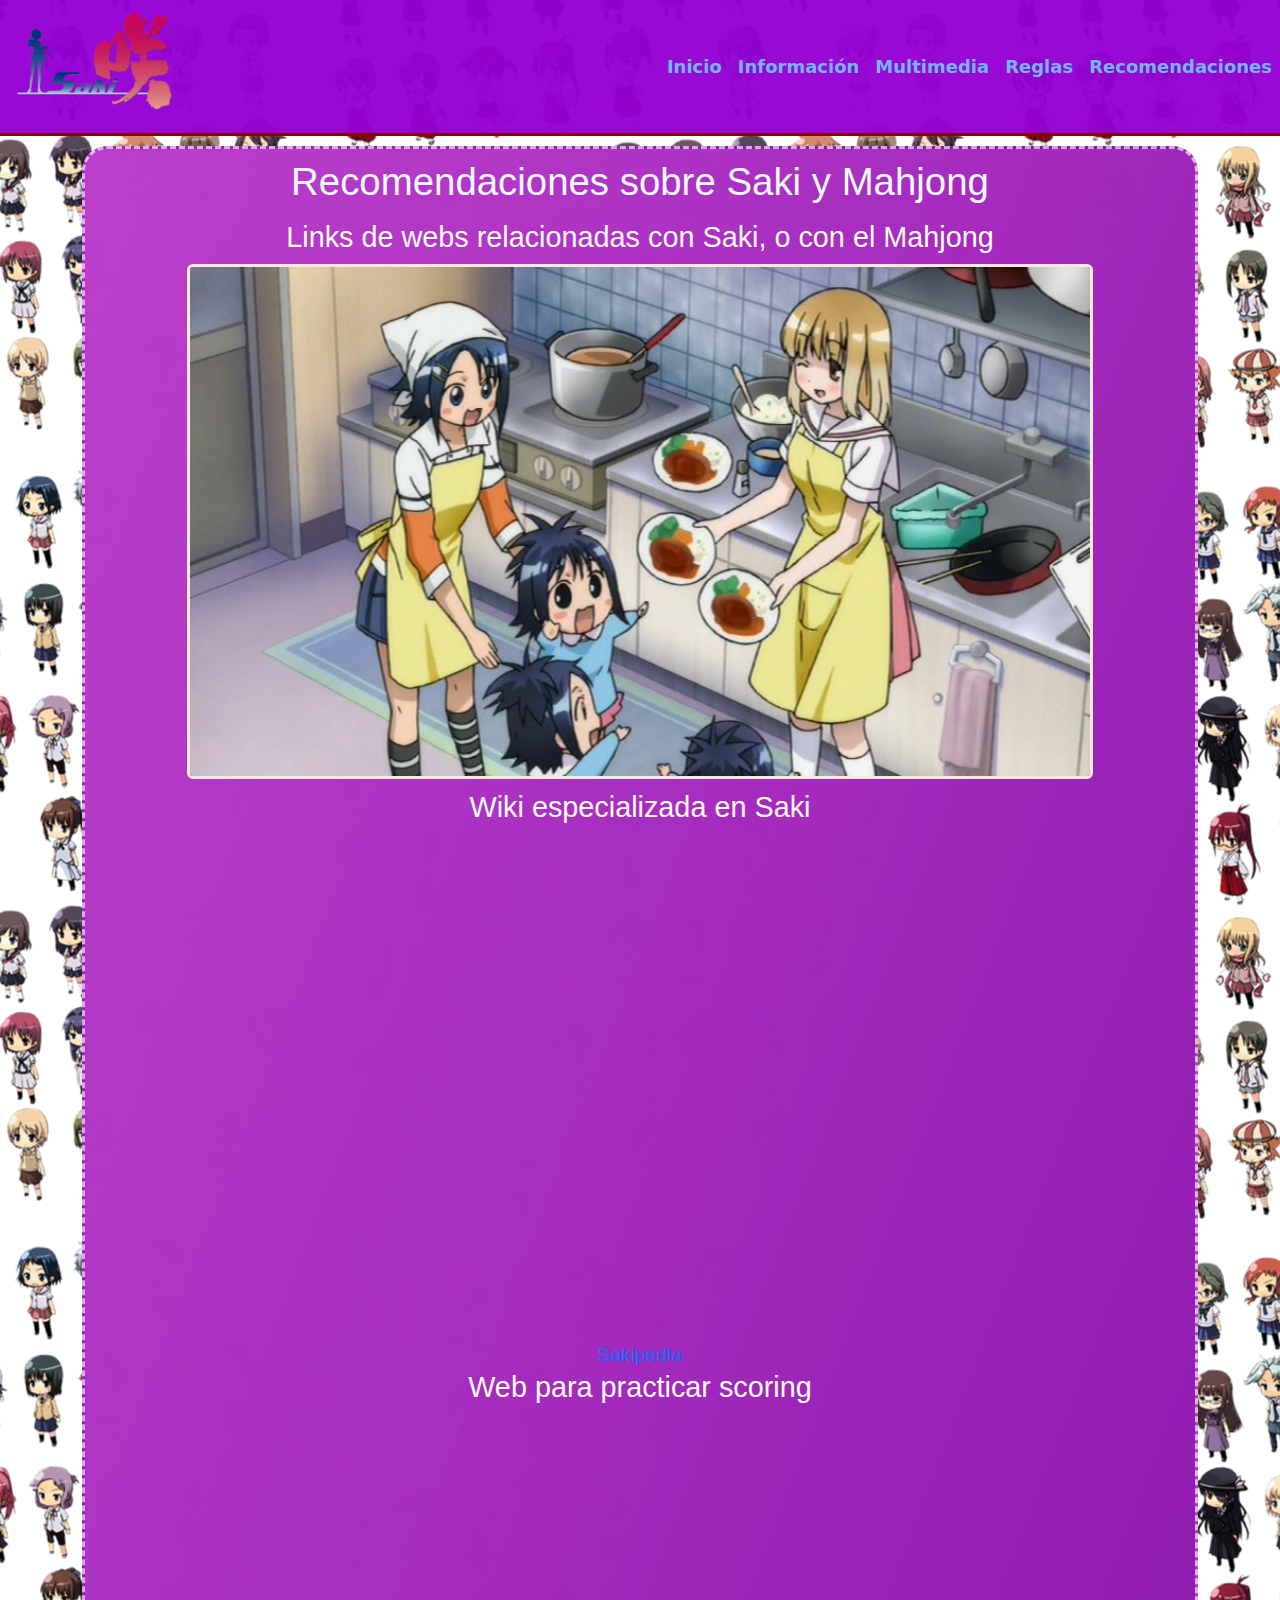
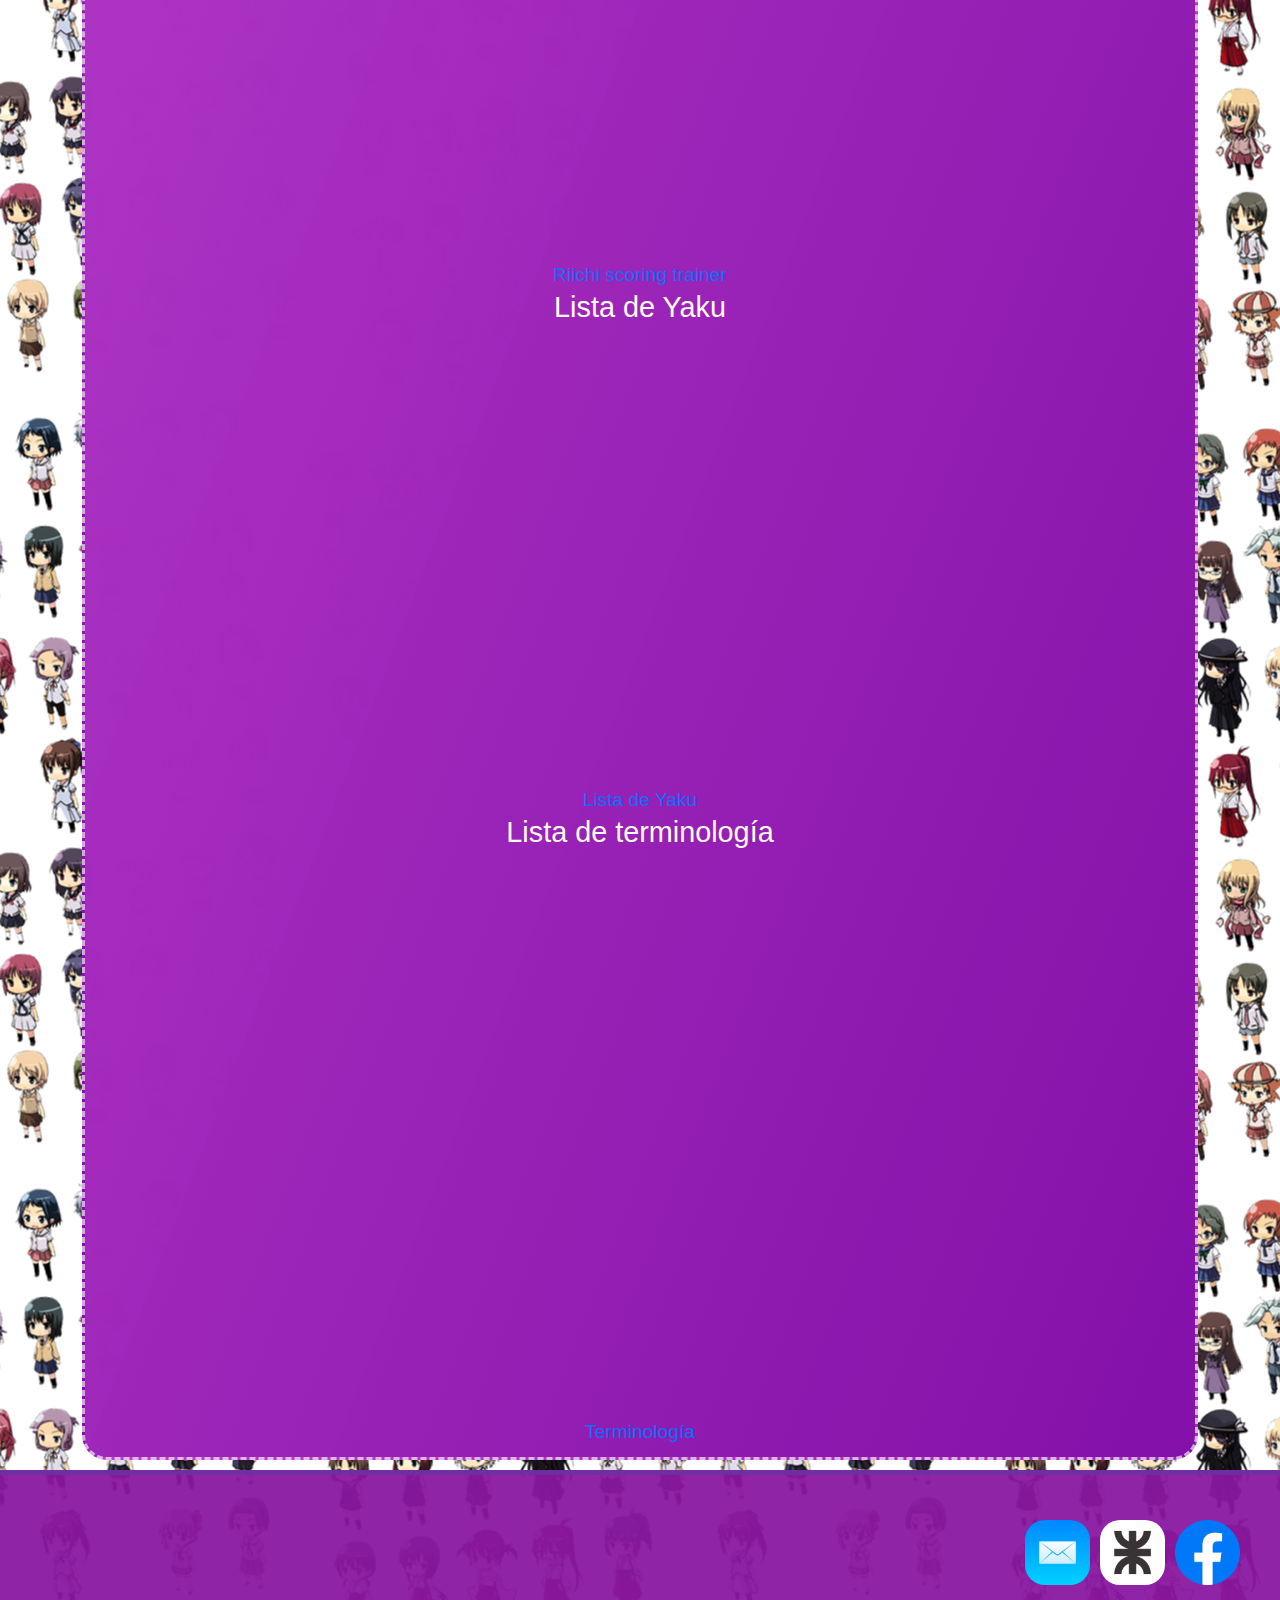
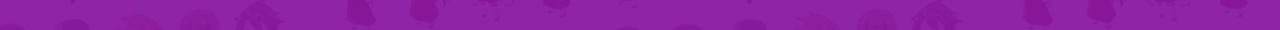
<file: pags/links.html>
<!DOCTYPE html>
<html lang="en">

<head>
  <meta charset="UTF-8">
  <meta http-equiv="X-UA-Compatible" content="IE=edge">
  <meta name="viewport" content="width=device-width, initial-scale=1.0">
  <link rel="stylesheet" href="../css/bootstrap.min.css">
  <link href="https://unpkg.com/aos@2.3.1/dist/aos.css" rel="stylesheet">
  <link rel="stylesheet" href="../css/styles.css">
  <title>Links con informacion relevante de Mahjong y Saki</title>
  <meta name="description" content="Variedad de webs dedicadas al mahjong y Saki, solo las mejores recomendaciones">
</head>

<body>

  <nav class="navbar navbar-expand-lg">
    <div class="container-fluid header">
      <a class="navbar-brand" href="../index.html"><img src="../img/logo.png" class="img-fluid" alt="Logo"></a>
      <button class="navbar-toggler" type="button" data-bs-toggle="collapse" data-bs-target="#navbarNavDropdown"
        aria-controls="navbarNavDropdown" aria-expanded="false" aria-label="Toggle navigation">
        <span class="navbar-toggler-icon"></span>
      </button>
      <div class="collapse navbar-collapse justify-content-end" id="navbarNavDropdown">
        <ul class="navbar-nav">
          <li class="nav-item">
            <a class="nav-link" href="../index.html">Inicio</a>
          </li>
          <li class="nav-item">
            <a class="nav-link" href="./info.html">Información</a>
          </li>
          <li class="nav-item">
            <a class="nav-link" href="./multi.html">Multimedia</a>
          <li class="nav-item">
            <a class="nav-link" href="./reglas.html">Reglas</a>
          <li class="nav-item">
            <a class="nav-link" href="./links.html">Recomendaciones</a>
          </li>
        </ul>
      </div>
    </div>
  </nav>

  <main>
    <section class="info container">
      <div class="info__caja row justify-content-center">
        <div class="info__caja-links col-12 col-md-12 col-lg-12 col-xl-12">
          <h1>Recomendaciones sobre Saki y Mahjong</h1>
          <h2>Links de webs relacionadas con Saki, o con el Mahjong</h2>
          <div id="links-header">
            <div data-aos="flip-up">
              <img src="../img/links/links.jpg" class="rounded mx-auto d-block" alt="Links">
            </div>
          </div>
        </div>
        
        <!-- Inicio Links recomendados -->
        <div class="info__caja-links col-12 col-md-12">
          <h2>Wiki especializada en Saki</h2>
          <div data-aos="flip-up">
            <img src="../img/links/sakiwiki.png" class="rounded mx-auto d-block" alt="Saki wiki">
          </div>
          <a href="https://saki.fandom.com/wiki/Saki_Wiki" target="_blank">Sakipedia</a>
        </div>

        <div class="info__caja-links col-12 col-md-12">
          <h2>Web para practicar scoring</h2>
          <div data-aos="flip-up">
            <img src="../img/links/scoretrainer.png" class="rounded mx-auto d-block" alt="Scoring">
          </div>
          <a href="https://scoringtrainer.konbamwa.net/" target="_blank">Riichi scoring trainer</a>
        </div>

        <div class="info__caja-links col-12 col-md-12">
          <h2>Lista de Yaku</h2>
          <div data-aos="flip-up">
            <img src="../img/links/yakulist.png" class="rounded mx-auto d-block" alt="Yaku">
          </div>
          <a href="https://riichi.wiki/List_of_yaku" target="_blank">Lista de Yaku</a>
        </div>


        <div class="info__caja-links col-12 col-md-12">
          <h2>Lista de terminología</h2>
          <div data-aos="flip-up">
            <img src="../img/links/terminologia.png" class="rounded mx-auto d-block" alt="Terminologia">
          </div>
          <a href="http://mahjong-ny.com/features/terminology/" target="_blank">Terminología</a>
        </div>
      </div>
      <!-- Fin Links recomendados -->
    </section>
  </main>

  <footer>
    <nav class="contacto">
      <a href="mailto:ricardobarone@outlook.com"><img class="redes" src="../img/mail.png" alt="MAIL"></a><br>
      <a href="https://www.adistancia.frba.utn.edu.ar/user/profile.php?id=121658"><img class="redes"
          src="../img/utn.png" alt="PERFIL UTN"></a><br>
      <a href="https://www.facebook.com/Riqui.Barone/"><img class="redes" src="../img/fb.png" alt="FACEBOOK"></a>
    </nav>
  </footer>

  <script src="../js/bootstrap.min.js"></script>
  <script src="https://unpkg.com/aos@2.3.1/dist/aos.js"></script>
  <script>
    AOS.init();
  </script>
</body>

</html>
</file>
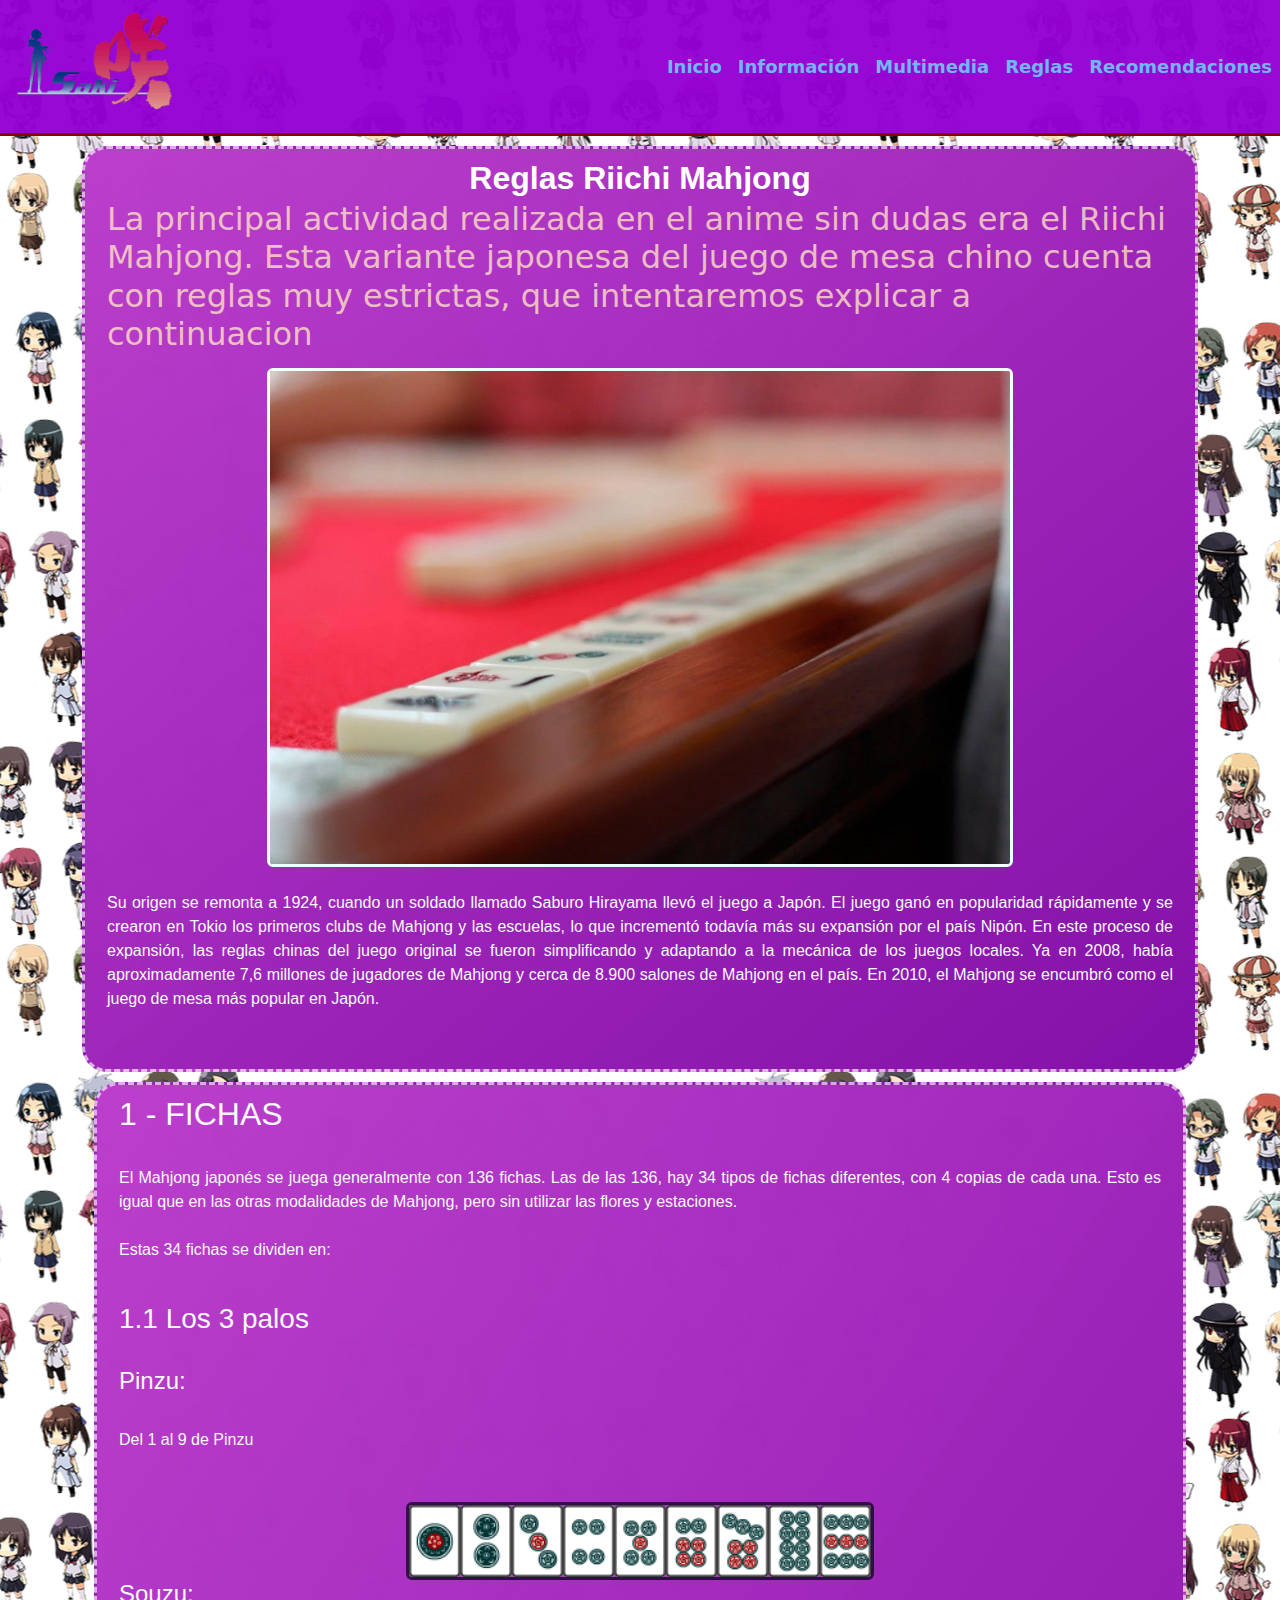
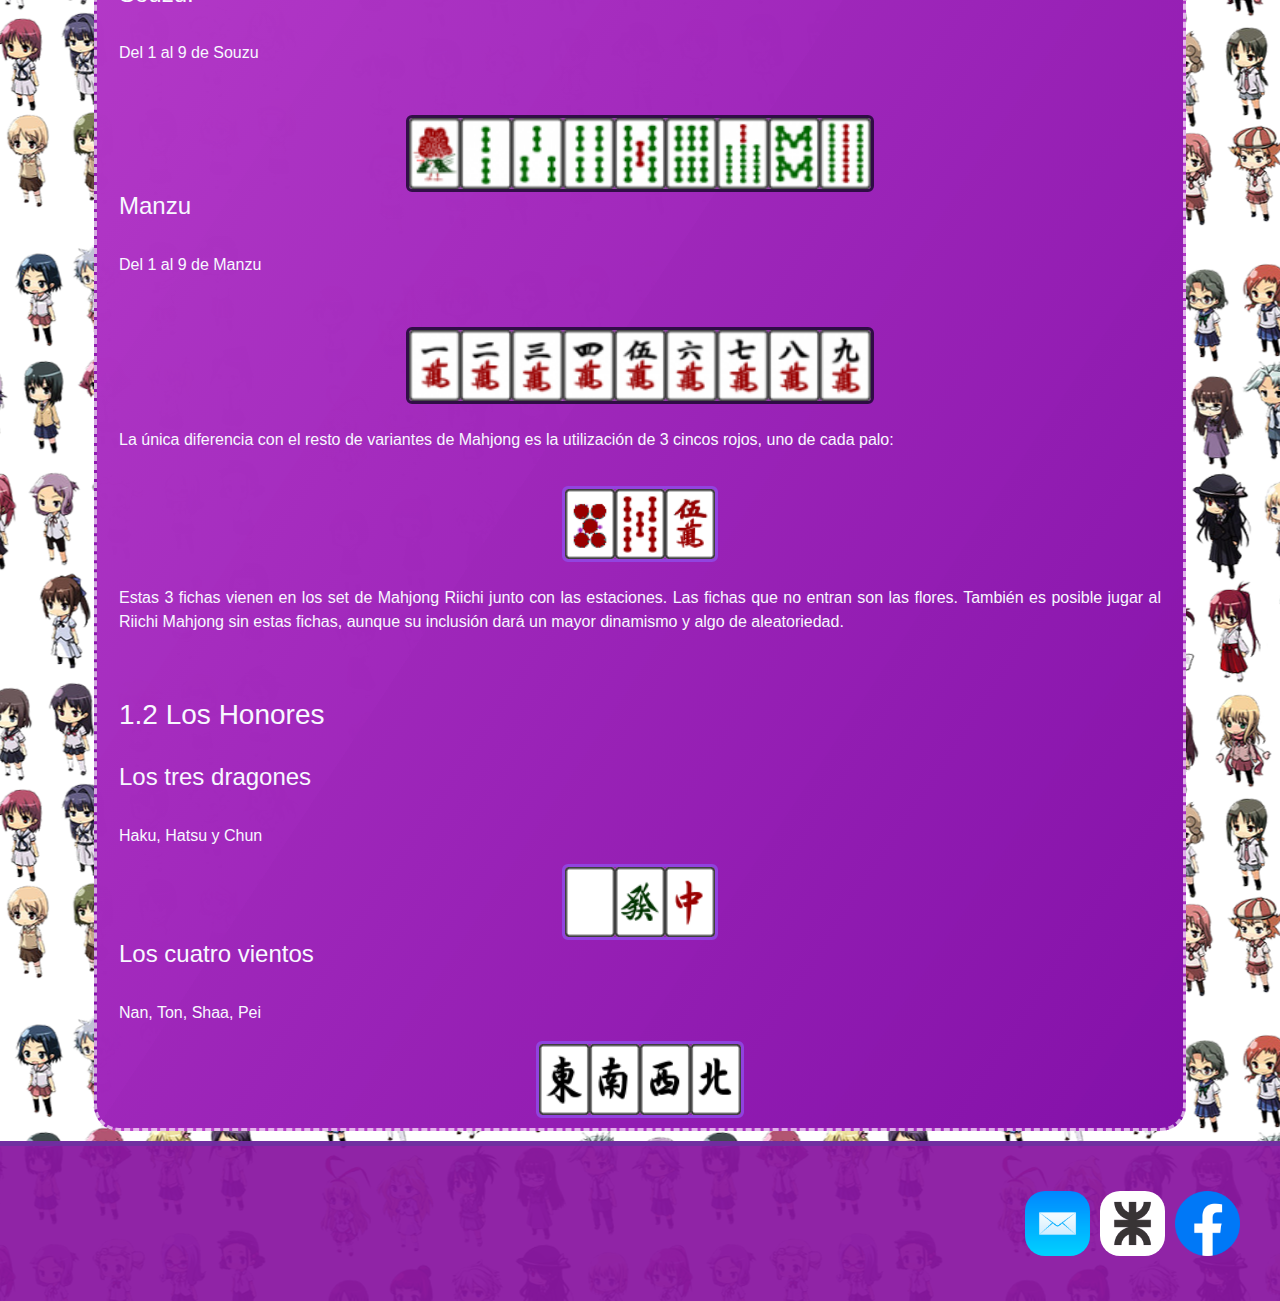
<file: pags/reglas.html>
<!DOCTYPE html>
<html lang="en">

<head>
  <meta charset="UTF-8">
  <meta http-equiv="X-UA-Compatible" content="IE=edge">
  <meta name="viewport" content="width=device-width, initial-scale=1.0">
  <link rel="stylesheet" href="../css/bootstrap.min.css">
  <link href="https://unpkg.com/aos@2.3.1/dist/aos.css" rel="stylesheet">
  <link rel="stylesheet" href="../css/styles.css">
  <title>Reglas basicas de Mahjong</title>
  <meta name="description" content="Ideal para inicializarse en el asombroso juego del Mahjong, detalles sobre las fichas y los primeros pasos">
</head>

<body>

  <nav class="navbar navbar-expand-lg">
    <div class="container-fluid header">
      <a class="navbar-brand" href="../index.html"><img src="../img/logo.png" class="img-fluid" alt="Logo"></a>
      <button class="navbar-toggler" type="button" data-bs-toggle="collapse" data-bs-target="#navbarNavDropdown"
        aria-controls="navbarNavDropdown" aria-expanded="false" aria-label="Toggle navigation">
        <span class="navbar-toggler-icon"></span>
      </button>
      <div class="collapse navbar-collapse justify-content-end" id="navbarNavDropdown">
        <ul class="navbar-nav">
          <li class="nav-item">
            <a class="nav-link" href="../index.html">Inicio</a>
          </li>
          <li class="nav-item">
            <a class="nav-link" href="./info.html">Información</a>
          </li>
          <li class="nav-item">
            <a class="nav-link" href="./multi.html">Multimedia</a>
          <li class="nav-item">
            <a class="nav-link" href="./reglas.html">Reglas</a>
          <li class="nav-item">
            <a class="nav-link" href="./links.html">Recomendaciones</a>
          </li>
        </ul>
      </div>
    </div>
  </nav>

  <main>
    <!-- Historia Mahjong -->
    <section class="info container">
      <div class="info__caja row">
        <h1 class="info__titulo">Reglas Riichi Mahjong</h1>
        <h2 class="info__subtitulo">La principal actividad realizada en el anime sin dudas era el Riichi Mahjong.
          Esta variante japonesa del juego de mesa chino cuenta con reglas muy estrictas, que intentaremos explicar
          a continuacion</h2>
        <div class="info__reglas col">
          <article><img src="../img/reglas/mahjong.jpg" class="rounded mx-auto d-block" alt="Mahjong"><br>
            Su origen se remonta a 1924, cuando un soldado llamado Saburo Hirayama llevó el juego a Japón.
            El juego ganó en popularidad rápidamente y se crearon en Tokio los primeros clubs de Mahjong y las escuelas,
            lo que incrementó todavía más su expansión por el país Nipón. En este proceso de expansión,
            las reglas chinas del juego original se fueron simplificando y adaptando a la mecánica de los juegos
            locales.
            Ya en 2008, había aproximadamente 7,6 millones de jugadores de Mahjong y cerca de 8.900 salones de Mahjong
            en el
            país. En 2010, el Mahjong se encumbró como el juego de mesa más popular en Japón.
          </article><br><br>
        </div>
      </div>
      <!-- Fin Historia Mahjong -->

      <!-- Inicio Reglas -->
      <div class="info container">
        <div class="info__caja row">
          <div class="info__reglas-fichas col">
            <article class="info__reglas">
              <h2>1 - FICHAS</h2><br>

              <p>El Mahjong japonés se juega generalmente con 136 fichas. Las de las 136, hay 34 tipos de fichas
                diferentes, con 4 copias de cada una.
                Esto es igual que en las otras modalidades de Mahjong, pero sin utilizar las flores y
                estaciones.<br><br>
                Estas 34 fichas se dividen en: <br><br>
              <h3>1.1 Los 3 palos</h3><br>
              <h4>Pinzu: </h4><br>
              <p>Del 1 al 9 de Pinzu</p><br>
              <img src="../img/reglas/pinzu.png" class="rounded mx-auto d-block" alt="Fichas Pinzu">
              <h4>Souzu: </h4><br>
              <p>Del 1 al 9 de Souzu</p><br>
              <img src="../img/reglas/souzu.png" class="rounded mx-auto d-block" alt="Fichas Souzu">
              <h4>Manzu</h4><br>
              <p>Del 1 al 9 de Manzu</p><br>
              <img src="../img/reglas/manzu.png" class="rounded mx-auto d-block" alt="Fichas Manzu"><br>
              La única diferencia con el resto de variantes de Mahjong es la utilización de 3 cincos rojos,
              uno de cada palo: <br><br>
              <div id="akapai">
                <img src="../img/reglas/akapai.png" class="rounded mx-auto d-block" alt="Fichas de cinco rojo">
              </div><br>
              Estas 3 fichas vienen en los set de Mahjong Riichi junto con las estaciones. Las fichas que no entran son
              las flores.
              También es posible jugar al Riichi Mahjong sin estas fichas, aunque su inclusión dará un mayor dinamismo y
              algo de aleatoriedad.</p>
              <br>
              <br>

              <h3>1.2 Los Honores</h3><br>
              <h4>Los tres dragones</h4><br>
              <p>Haku, Hatsu y Chun</p>
              <div id="akapai">
                <img src="../img/reglas/yakuhai.png" class="rounded mx-auto d-block" alt="Tres Dragones">
              </div>
              <h4>Los cuatro vientos</h4><br>
              <p>Nan, Ton, Shaa, Pei</p>
              <div id="akapai2">
                <img src="../img/reglas/kaze.png" class="rounded mx-auto d-block" alt="Cuatro Vientos">
              </div>
              <!-- Fin Reglas -->
            </article>
          </div>
        </div>
      </div>
      </div>
    </section>
  </main>

  <footer>
    <nav class="contacto">
      <a href="mailto:ricardobarone@outlook.com"><img class="redes" src="../img/mail.png" alt="MAIL"></a><br>
      <a href="https://www.adistancia.frba.utn.edu.ar/user/profile.php?id=121658"><img class="redes"
          src="../img/utn.png" alt="PERFIL UTN"></a><br>
      <a href="https://www.facebook.com/Riqui.Barone/"><img class="redes" src="../img/fb.png" alt="FACEBOOK"></a>
    </nav>
  </footer>
  <script src="../js/bootstrap.min.js"></script>
</body>

</html>
</file>
<file: css/styles.css>
/*Inicializacion*/
* {
  margin: 0;
  padding: 0;
  box-sizing: border-box;
}

ul, ol {
  list-style: none;
}

a {
  text-decoration: none;
}

.row {
  padding: 0px;
  margin: 0px;
}

/*Fin Inicializacion*/
/*Cuerpo*/
body {
  background-image: url(../img/bg3.png);
  background-position: center;
}

/*Fin Cuerpo*/
/*Footer*/
footer {
  background-color: rgba(138, 23, 161, 0.945);
  background-image: linear-gradient(to right, rgba(151, 39, 132, 0.768627451) rgba(112, 18, 104, 0.623) b2, rgba(114, 24, 106, 0.5960784314));
  padding: 20px;
  border-top: solid;
  border-color: rgba(106, 49, 160, 0.829);
  border-top-width: 5px;
}

.contacto {
  display: flex;
  flex-direction: row;
  justify-content: flex-end;
  align-content: center;
  margin: 10px;
}

.redes {
  width: 65px;
  height: 65px;
  border-radius: 20px;
  margin-top: 15px;
  margin-bottom: 15px;
  margin-right: 10px;
}

/*Fin footer*/
/*Navbar*/
.header {
  background-color: rgba(148, 0, 211, 0.966);
  padding: 0;
  border-style: inset;
  border-top: hidden;
  border-left: hidden;
  border-right: hidden;
  border-color: darkred;
}
.header img {
  width: 150px;
  height: auto;
}
.header a, .header a:visited {
  color: rgb(115, 182, 245);
  padding: 10px 20px;
  text-align: center;
  font-size: 18px;
  font-weight: bold;
  transition-duration: 500ms;
}
.header a:hover, .header a:active {
  border-radius: 10px;
  color: antiquewhite;
  transform: scale(1.1);
}

.navbar-expand-lg {
  padding: 0;
}

/*Fin Navbar*/
/*Inicio Index*/
.info {
  margin-top: 10px;
  margin-bottom: 10px;
  justify-content: center;
  align-items: center;
}
.info__caja {
  background-color: rgba(137, 43, 226, 0.966);
  background-image: linear-gradient(to bottom right, rgba(191, 64, 202, 0.925), rgba(131, 15, 167, 0.959));
  padding: 10px;
  border-radius: 25px;
  border-style: dashed;
  border-color: rgba(255, 255, 255, 0.63);
}
.info__titulo {
  color: rgb(255, 255, 255);
  text-align: center;
  font-size: 2em;
  margin-bottom: 3px;
  font-family: Arial, Helvetica, sans-serif;
  font-weight: bolder;
}
.info__subtitulo {
  color: rgba(255, 228, 196, 0.788);
  margin-bottom: 5px;
  font-size: 2em;
}
.info__art img {
  width: 35%;
  transform: scale(0.9);
  margin: 10px;
  border-style: dotted;
  border-color: rgba(0, 0, 255, 0.822);
}
.info__art {
  color: rgba(248, 248, 248, 0.767);
  font-family: "Trebuchet MS", "Lucida Sans Unicode", "Lucida Grande", "Lucida Sans", Arial, sans-serif;
  font-size: 1.3em;
  text-align: justify;
}

/*Fin Index*/
/*Inicio Info*/
.info__peresc {
  font-size: 1.2em;
  font-family: "Trebuchet MS", "Lucida Sans Unicode", "Lucida Grande", "Lucida Sans", Arial, sans-serif;
  text-align: center;
  color: beige;
}
.info__peresc img {
  border-style: solid;
  margin-top: 10px;
  margin-bottom: 10px;
  padding: 0;
}
.info__peresc-per {
  font-size: 1.1em;
  color: rgb(192, 192, 192);
  border-style: dashed;
  background-color: rgba(150, 31, 104, 0.747);
  text-align: justify;
}
.info__peresc-per h2, .info__peresc-per h3 {
  text-align: center;
  color: white;
  font-size: 1em;
}
.info__peresc-per img {
  border-style: none;
}

/*Fin Info*/
/*Inicio Reco*/
#links-header img {
  width: 85%;
  height: auto;
  border-style: solid;
  border-color: antiquewhite;
}

.info__caja-links img {
  width: 50%;
  height: auto;
  margin-top: 10px;
  margin-bottom: 10px;
  border-style: dashed;
  border-color: aquamarine;
}
.info__caja-links h1 {
  font-size: 2em;
  color: aliceblue;
  text-align: center;
  margin-bottom: 15px;
}
.info__caja-links h2 {
  font-size: 1.5em;
  color: floralwhite;
  text-align: center;
  margin-bottom: 10px;
}
.info__caja-links {
  font-family: "Trebuchet MS", "Lucida Sans Unicode", "Lucida Grande", "Lucida Sans", Arial, sans-serif;
  text-align: center;
  font-size: 1.2em;
  color: blanchedalmond;
}
.info__caja-links a:hover, .info__caja-links a:active {
  transition-duration: 500ms;
  border-radius: 10px;
  color: rgba(255, 241, 51, 0.918);
}

/*Fin Reco*/
/*Multimedia*/
.info__caja-vid {
  color: white;
  font-family: "Trebuchet MS", "Lucida Sans Unicode", "Lucida Grande", "Lucida Sans", Arial, sans-serif;
}
.info__caja-vid video {
  width: 95%;
  height: auto;
  margin-top: 10px;
  margin-bottom: 10px;
  outline-style: groove;
  outline-color: rgba(54, 0, 56, 0.911);
}
.info__caja-vid h1 {
  font-size: 2em;
  text-align: center;
}
.info__caja-vid h2 {
  font-size: 1.7em;
}
.info__caja-vid h3 {
  font-size: 1.2em;
  text-align: justify;
  margin-top: 5px;
}

/*Fin Multimedia*/
/*Inicio Reglas*/
.info__reglas {
  color: ghostwhite;
  font-family: "Trebuchet MS", "Lucida Sans Unicode", "Lucida Grande", "Lucida Sans", Arial, sans-serif;
  font-size: 1em;
  text-align: justify;
}
.info__reglas img {
  width: 70%;
  height: auto;
  border: solid;
  margin-top: 10px;
  border-color: azure;
}
.info__reglas-fichas {
  font-family: "Trebuchet MS", "Lucida Sans Unicode", "Lucida Grande", "Lucida Sans", Arial, sans-serif;
  text-align: justify;
}
.info__reglas-fichas img {
  width: 45%;
  height: auto;
  border: solid;
  border-color: rgba(22, 7, 43, 0.815);
}

#akapai img {
  width: 15%;
  height: auto;
  border: solid;
  border-color: rgba(144, 76, 233, 0.815);
}

#akapai2 img {
  width: 20%;
  height: auto;
  border: solid;
  border-color: rgba(144, 76, 233, 0.815);
}

/*Fin Reglas*/

/*# sourceMappingURL=styles.css.map */
</file>
